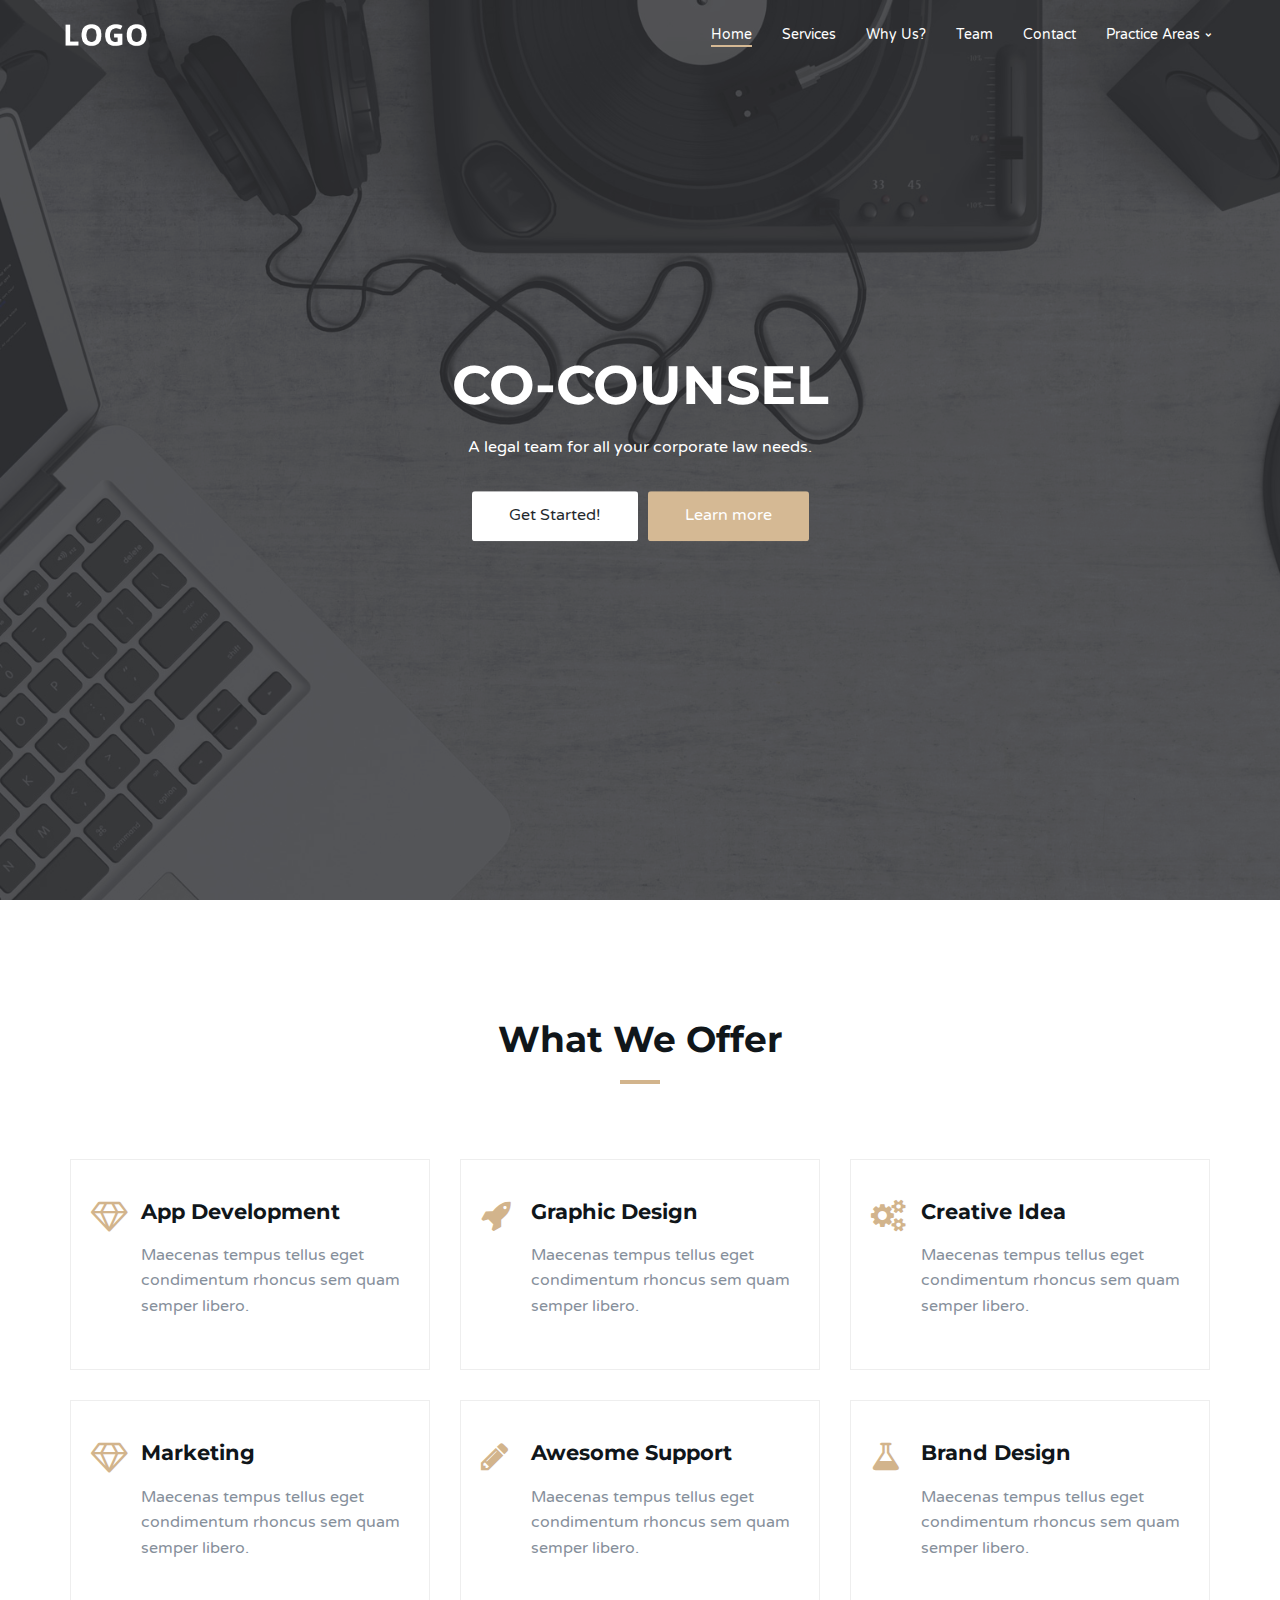
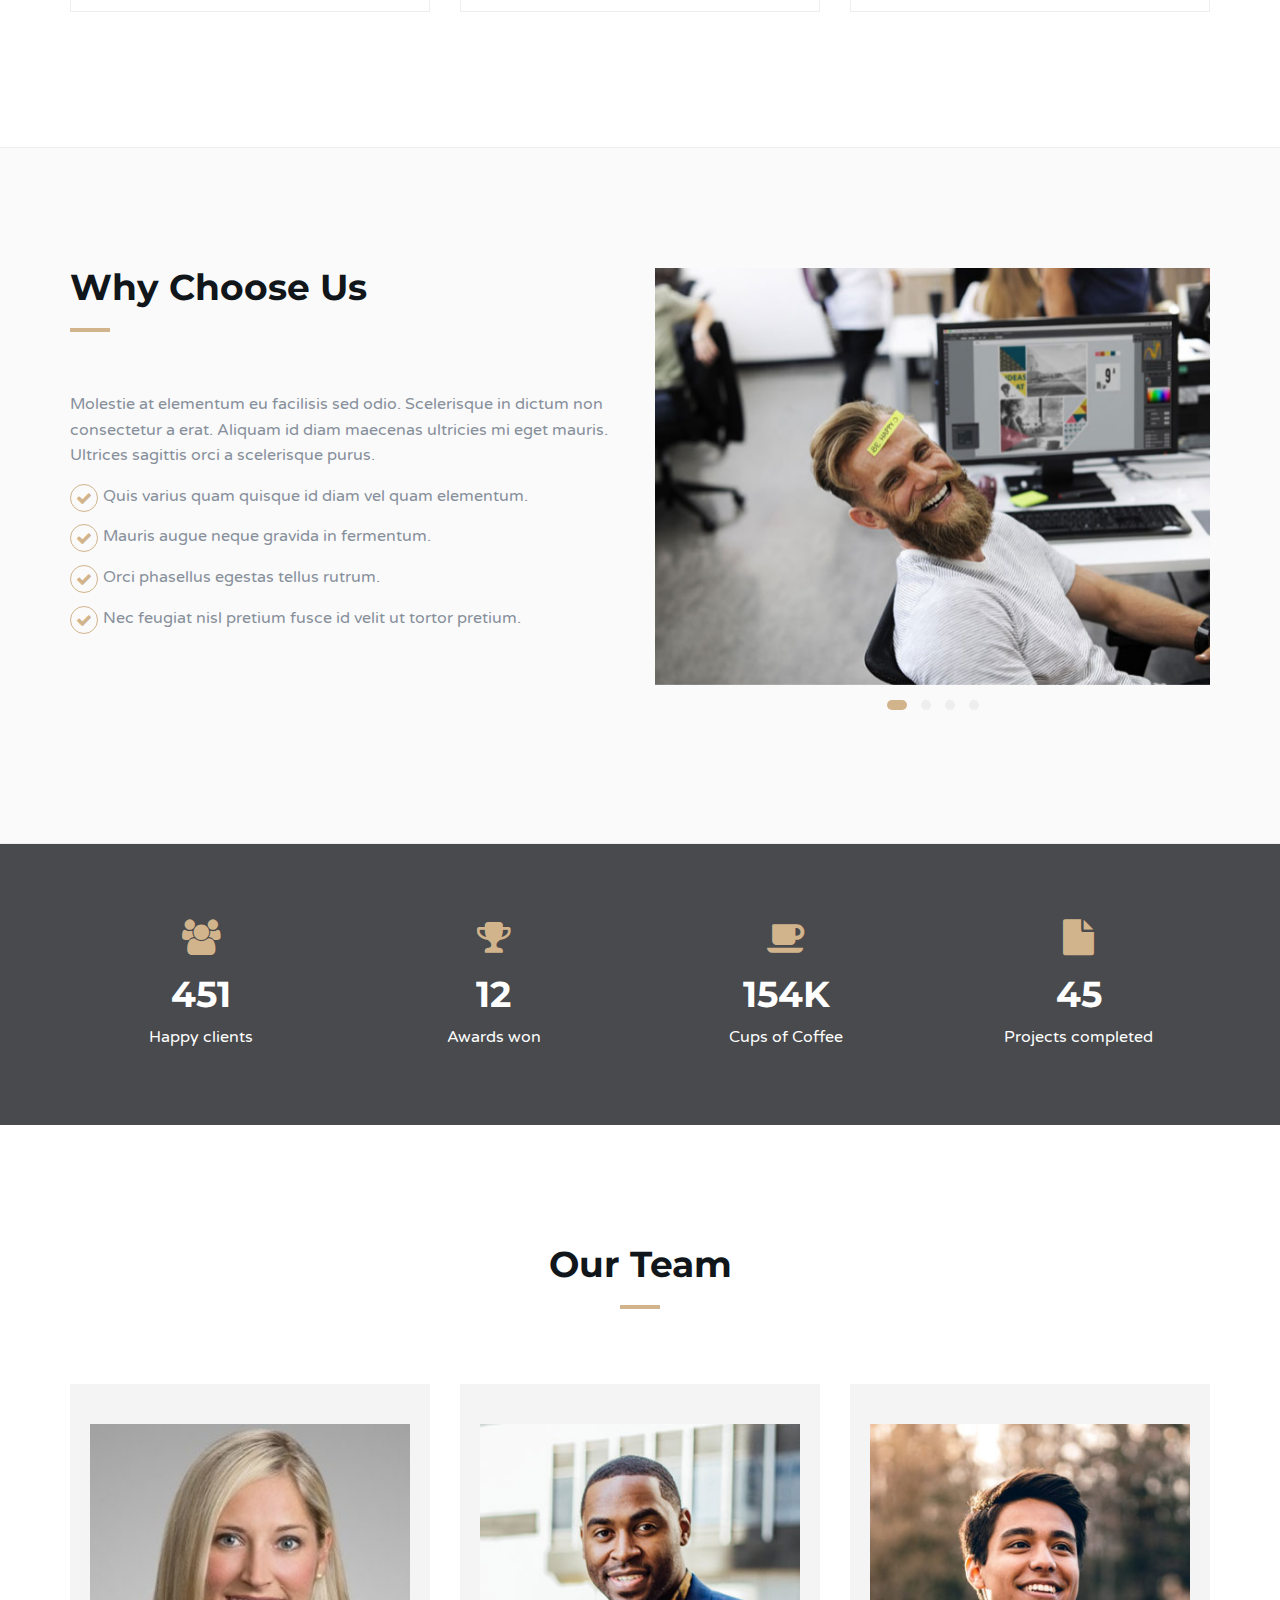
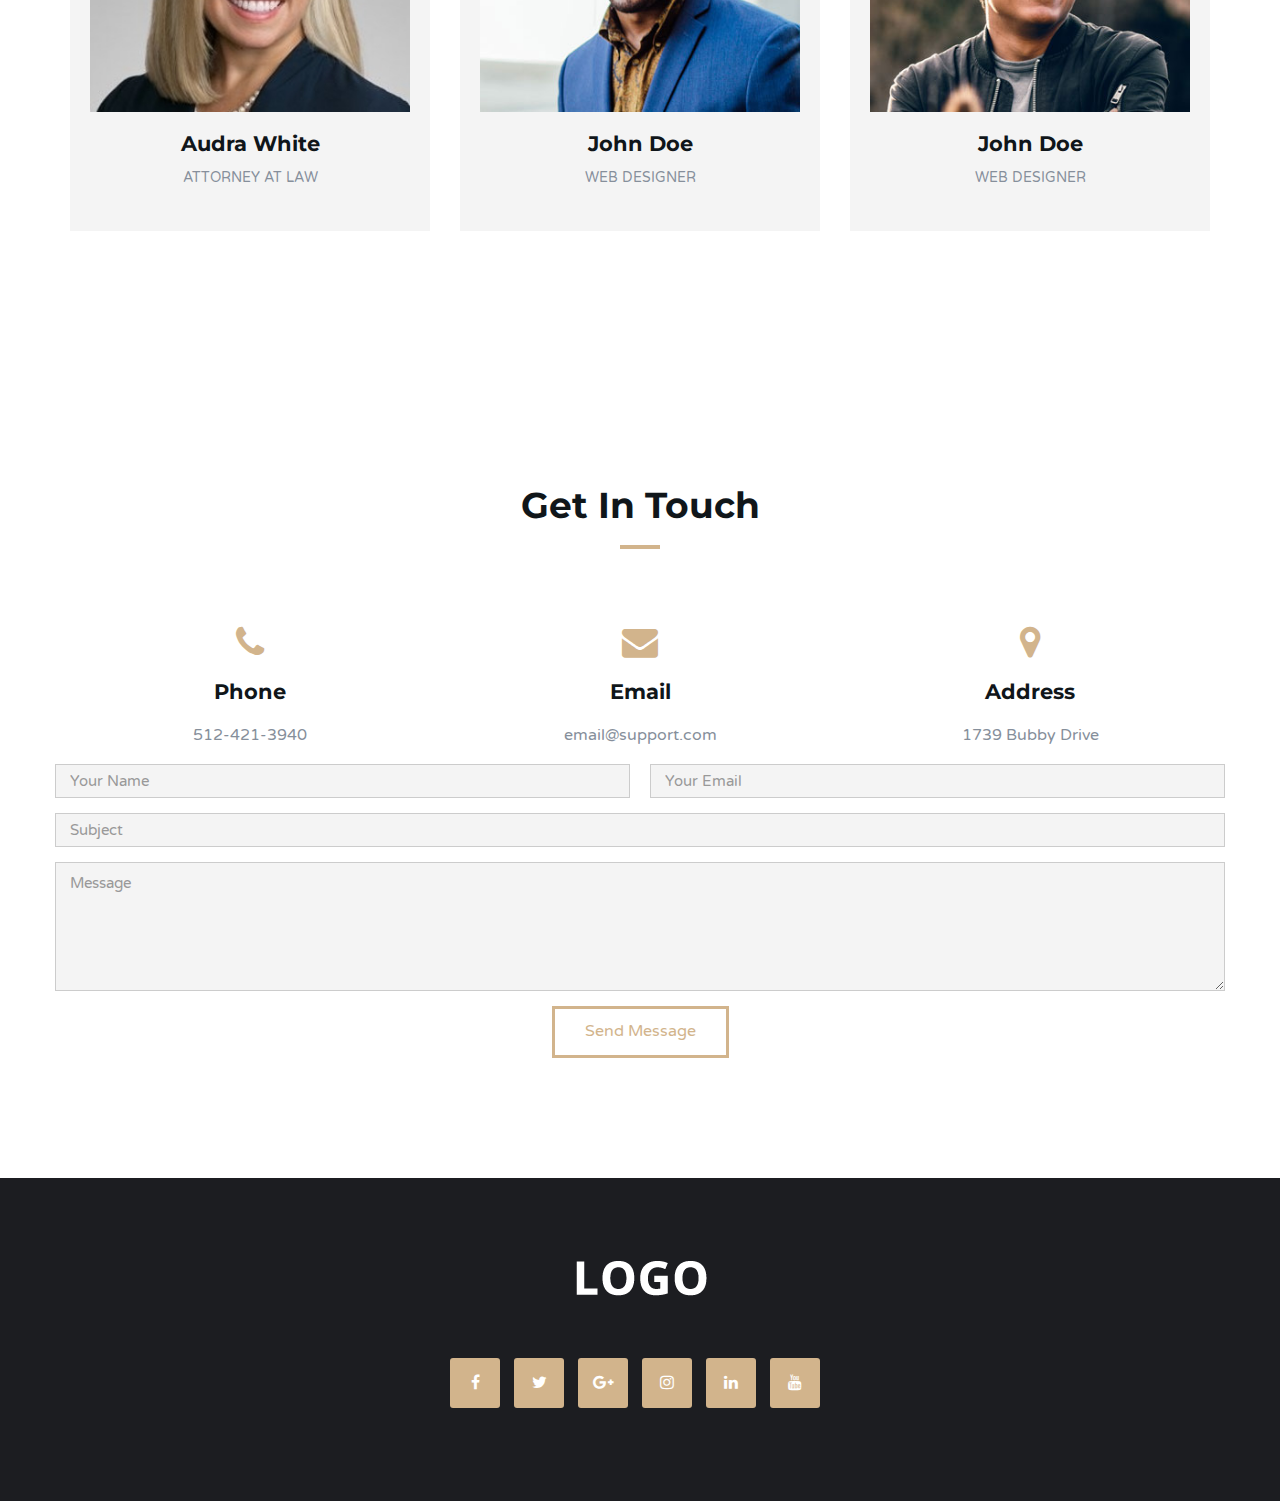
<file: index.html>
<!DOCTYPE html>
<html lang="en">

<head>
	<meta charset="utf-8">
	<meta http-equiv="X-UA-Compatible" content="IE=edge">
	<meta name="viewport" content="width=device-width, initial-scale=1">
	<!-- The above 3 meta tags *must* come first in the head; any other head content must come *after* these tags -->

	<title>co-counsel</title>

	<!-- Google font -->
	<link href="https://fonts.googleapis.com/css?family=Montserrat:400,700%7CVarela+Round" rel="stylesheet">

	<!-- Bootstrap -->
	<link type="text/css" rel="stylesheet" href="css/bootstrap.min.css" />

	<!-- Owl Carousel -->
	<link type="text/css" rel="stylesheet" href="css/owl.carousel.css" />
	<link type="text/css" rel="stylesheet" href="css/owl.theme.default.css" />

	<!-- Magnific Popup -->
	<link type="text/css" rel="stylesheet" href="css/magnific-popup.css" />

	<!-- Font Awesome Icon -->
	<link rel="stylesheet" href="css/font-awesome.min.css">

	<!-- Custom stlylesheet -->
	<link type="text/css" rel="stylesheet" href="css/style.css" />

	<!-- HTML5 shim and Respond.js for IE8 support of HTML5 elements and media queries -->
	<!-- WARNING: Respond.js doesn't work if you view the page via file:// -->
	<!--[if lt IE 9]>
		<script src="https://oss.maxcdn.com/html5shiv/3.7.3/html5shiv.min.js"></script>
		<script src="https://oss.maxcdn.com/respond/1.4.2/respond.min.js"></script>
	<![endif]-->
</head>

<body>
	<!-- Header -->
	<header id="home">
		<!-- Background Image -->
		<div class="bg-img" style="background-image: url('./img/background1.jpg');">
			<div class="overlay"></div>
		</div>
		<!-- /Background Image -->

		<!-- Nav -->
		<nav id="nav" class="navbar nav-transparent">
			<div class="container">

				<div class="navbar-header">
					<!-- Logo -->
					<div class="navbar-brand">
						<a href="index.html">
							<img class="logo" src="img/logo.png" alt="logo">
							<img class="logo-alt" src="img/logo-alt.png" alt="logo">
						</a>
					</div>
					<!-- /Logo -->

					<!-- Collapse nav button -->
					<div class="nav-collapse">
						<span></span>
					</div>
					<!-- /Collapse nav button -->
				</div>

				<!--  Main navigation  -->
				<ul class="main-nav nav navbar-nav navbar-right">
					<li><a href="#home">Home</a></li>
					<li><a href="#service">Services</a></li>
					<li><a href="#features">Why Us?</a></li>
					<li><a href="#team">Team</a></li>
					<li><a href="#contact">Contact</a></li>
					<li class="has-dropdown"><a href="legalinformation-homepage.html">Practice Areas</a>
						<ul class="dropdown">
							<li><a href="LawFiles/blogpage-corporate.html">Corporate Law</a></li>
							<li><a href="LawFiles/blogpage-criminal.html">Criminal Law</a></li>
						</ul>
					</li>
				</ul>
				<!-- /Main navigation -->

			</div>
		</nav>
		<!-- /Nav -->

		<!-- home wrapper -->
		<div class="home-wrapper">
			<div class="container">
				<div class="row">

					<!-- home content -->
					<div class="col-md-10 col-md-offset-1">
						<div class="home-content">
							<h1 class="white-text">co-counsel</h1>
							<p class="white-text">A legal team for all your corporate law needs.
							</p>							
							<button class="white-btn">Get Started!</button>
							<button class="main-btn">Learn more</button>
						</div>
					</div>
					<!-- /home content -->

				</div>
			</div>
		</div>
		<!-- /home wrapper -->

	</header>
	<!-- /Header -->

	<!-- Service -->
	<div id="service" class="section md-padding">

		<!-- Container -->
		<div class="container">

			<!-- Row -->
			<div class="row">

				<!-- Section header -->
				<div class="section-header text-center">
					<h2 class="title">What we offer</h2>
				</div>
				<!-- /Section header -->

				<!-- service -->
				<div class="col-md-4 col-sm-6">
					<div class="service">
						<i class="fa fa-diamond"></i>
						<h3>App Development</h3>
						<p>Maecenas tempus tellus eget condimentum rhoncus sem quam semper libero.</p>
					</div>
				</div>
				<!-- /service -->

				<!-- service -->
				<div class="col-md-4 col-sm-6">
					<div class="service">
						<i class="fa fa-rocket"></i>
						<h3>Graphic Design</h3>
						<p>Maecenas tempus tellus eget condimentum rhoncus sem quam semper libero.</p>
					</div>
				</div>
				<!-- /service -->

				<!-- service -->
				<div class="col-md-4 col-sm-6">
					<div class="service">
						<i class="fa fa-cogs"></i>
						<h3>Creative Idea</h3>
						<p>Maecenas tempus tellus eget condimentum rhoncus sem quam semper libero.</p>
					</div>
				</div>
				<!-- /service -->

				<!-- service -->
				<div class="col-md-4 col-sm-6">
					<div class="service">
						<i class="fa fa-diamond"></i>
						<h3>Marketing</h3>
						<p>Maecenas tempus tellus eget condimentum rhoncus sem quam semper libero.</p>
					</div>
				</div>
				<!-- /service -->

				<!-- service -->
				<div class="col-md-4 col-sm-6">
					<div class="service">
						<i class="fa fa-pencil"></i>
						<h3>Awesome Support</h3>
						<p>Maecenas tempus tellus eget condimentum rhoncus sem quam semper libero.</p>
					</div>
				</div>
				<!-- /service -->

				<!-- service -->
				<div class="col-md-4 col-sm-6">
					<div class="service">
						<i class="fa fa-flask"></i>
						<h3>Brand Design</h3>
						<p>Maecenas tempus tellus eget condimentum rhoncus sem quam semper libero.</p>
					</div>
				</div>
				<!-- /service -->

			</div>
			<!-- /Row -->

		</div>
		<!-- /Container -->

	</div>
	<!-- /Service -->


	<!-- Why Choose Us -->
	<div id="features" class="section md-padding bg-grey">

		<!-- Container -->
		<div class="container">

			<!-- Row -->
			<div class="row">

				<!-- why choose us content -->
				<div class="col-md-6">
					<div class="section-header">
						<h2 class="title">Why Choose Us</h2>
					</div>
					<p>Molestie at elementum eu facilisis sed odio. Scelerisque in dictum non consectetur a erat. Aliquam id diam maecenas ultricies mi eget mauris. Ultrices sagittis orci a scelerisque purus.</p>
					<div class="feature">
						<i class="fa fa-check"></i>
						<p>Quis varius quam quisque id diam vel quam elementum.</p>
					</div>
					<div class="feature">
						<i class="fa fa-check"></i>
						<p>Mauris augue neque gravida in fermentum.</p>
					</div>
					<div class="feature">
						<i class="fa fa-check"></i>
						<p>Orci phasellus egestas tellus rutrum.</p>
					</div>
					<div class="feature">
						<i class="fa fa-check"></i>
						<p>Nec feugiat nisl pretium fusce id velit ut tortor pretium.</p>
					</div>
				</div>
				<!-- /why choose us content -->

				<!-- About slider -->
				<div class="col-md-6">
					<div id="about-slider" class="owl-carousel owl-theme">
						<img class="img-responsive" src="./img/about1.jpg" alt="">
						<img class="img-responsive" src="./img/about2.jpg" alt="">
						<img class="img-responsive" src="./img/about1.jpg" alt="">
						<img class="img-responsive" src="./img/about2.jpg" alt="">
					</div>
				</div>
				<!-- /About slider -->

			</div>
			<!-- /Row -->

		</div>
		<!-- /Container -->

	</div>
	<!-- /Why Choose Us -->


	<!-- Numbers -->
	<div id="numbers" class="section sm-padding">

		<!-- Background Image -->
		<div class="bg-img" style="background-image: url('./img/background2.jpg');">
			<div class="overlay"></div>
		</div>
		<!-- /Background Image -->

		<!-- Container -->
		<div class="container">

			<!-- Row -->
			<div class="row">

				<!-- number -->
				<div class="col-sm-3 col-xs-6">
					<div class="number">
						<i class="fa fa-users"></i>
						<h3 class="white-text"><span class="counter">451</span></h3>
						<span class="white-text">Happy clients</span>
					</div>
				</div>
				<!-- /number -->

				<!-- number -->
				<div class="col-sm-3 col-xs-6">
					<div class="number">
						<i class="fa fa-trophy"></i>
						<h3 class="white-text"><span class="counter">12</span></h3>
						<span class="white-text">Awards won</span>
					</div>
				</div>
				<!-- /number -->

				<!-- number -->
				<div class="col-sm-3 col-xs-6">
					<div class="number">
						<i class="fa fa-coffee"></i>
						<h3 class="white-text"><span class="counter">154</span>K</h3>
						<span class="white-text">Cups of Coffee</span>
					</div>
				</div>
				<!-- /number -->

				<!-- number -->
				<div class="col-sm-3 col-xs-6">
					<div class="number">
						<i class="fa fa-file"></i>
						<h3 class="white-text"><span class="counter">45</span></h3>
						<span class="white-text">Projects completed</span>
					</div>
				</div>
				<!-- /number -->

			</div>
			<!-- /Row -->

		</div>
		<!-- /Container -->

	</div>
	<!-- /Numbers -->

	<!-- Team -->
	<div id="team" class="section md-padding">

		<!-- Container -->
		<div class="container">

			<!-- Row -->
			<div class="row">

				<!-- Section header -->
				<div class="section-header text-center">
					<h2 class="title">Our Team</h2>
				</div>
				<!-- /Section header -->

				<!-- team -->
				<div class="col-sm-4">
					<div class="team">
						<div class="team-img">
							<img class="img-responsive" src="./img/audra_white.jpg" alt="">
							<div class="overlay">
								<div class="team-social">
									<a href="#"><i class="fa fa-facebook"></i></a>
									<a href="#"><i class="fa fa-google-plus"></i></a>
									<a href="#"><i class="fa fa-twitter"></i></a>
								</div>
							</div>
						</div>
						<div class="team-content">
							<h3>Audra White</h3>
							<span>Attorney at Law</span>
						</div>
					</div>
				</div>
				<!-- /team -->

				<!-- team -->
				<div class="col-sm-4">
					<div class="team">
						<div class="team-img">
							<img class="img-responsive" src="./img/team2.jpg" alt="">
							<div class="overlay">
								<div class="team-social">
									<a href="#"><i class="fa fa-facebook"></i></a>
									<a href="#"><i class="fa fa-google-plus"></i></a>
									<a href="#"><i class="fa fa-twitter"></i></a>
								</div>
							</div>
						</div>
						<div class="team-content">
							<h3>John Doe</h3>
							<span>Web Designer</span>
						</div>
					</div>
				</div>
				<!-- /team -->

				<!-- team -->
				<div class="col-sm-4">
					<div class="team">
						<div class="team-img">
							<img class="img-responsive" src="./img/team3.jpg" alt="">
							<div class="overlay">
								<div class="team-social">
									<a href="#"><i class="fa fa-facebook"></i></a>
									<a href="#"><i class="fa fa-google-plus"></i></a>
									<a href="#"><i class="fa fa-twitter"></i></a>
								</div>
							</div>
						</div>
						<div class="team-content">
							<h3>John Doe</h3>
							<span>Web Designer</span>
						</div>
					</div>
				</div>
				<!-- /team -->

			</div>
			<!-- /Row -->

		</div>
		<!-- /Container -->

	</div>
	<!-- /Team -->

	<!-- Contact -->
	<div id="contact" class="section md-padding">

		<!-- Container -->
		<div class="container">

			<!-- Row -->
			<div class="row">

				<!-- Section-header -->
				<div class="section-header text-center">
					<h2 class="title">Get in touch</h2>
				</div>
				<!-- /Section-header -->

				<!-- contact -->
				<div class="col-sm-4">
					<div class="contact">
						<i class="fa fa-phone"></i>
						<h3>Phone</h3>
						<p>512-421-3940</p>
					</div>
				</div>
				<!-- /contact -->

				<!-- contact -->
				<div class="col-sm-4">
					<div class="contact">
						<i class="fa fa-envelope"></i>
						<h3>Email</h3>
						<p>email@support.com</p>
					</div>
				</div>
				<!-- /contact -->

				<!-- contact -->
				<div class="col-sm-4">
					<div class="contact">
						<i class="fa fa-map-marker"></i>
						<h3>Address</h3>
						<p>1739 Bubby Drive</p>
					</div>
				</div>
				<!-- /contact -->

				<!-- contact form -->
				<div class="form">
					<div id="sendmessage">Your message has been sent. Thank you!</div>
					<div id="errormessage"></div>
					<form action="https://formspree.io/lostaunaum@gmail.com" method="POST" role="form" class="contactForm">
						<div class="form-row">
							<div class="form-group col-md-6">
								<input type="text" name="name" class="form-control" id="name" placeholder="Your Name" data-rule="minlen:4" data-msg="Please enter at least 4 chars" />
								<div class="validation"></div>
							</div>
							<div class="form-group col-md-6">
								<input type="email" class="form-control" name="email" id="email" placeholder="Your Email" data-rule="email" data-msg="Please enter a valid email" />
								<div class="validation"></div>
							</div>
						</div>
						<div class="form-group">
							<input type="text" class="form-control" name="subject" id="subject" placeholder="Subject" data-rule="minlen:4" data-msg="Please enter at least 8 chars of subject" />
							<div class="validation"></div>
						</div>
						<div class="form-group">
							<textarea class="form-control" name="message" rows="5" data-rule="required" data-msg="Please write something for us" placeholder="Message"></textarea>
							<div class="validation"></div>
						</div>
						<div class="text-center"><button type="submit">Send Message</button></div>
					</form>
				</div>
				<!-- /contact form -->

			</div>
			<!-- /Row -->

		</div>
		<!-- /Container -->

	</div>
	<!-- /Contact -->


	<!-- Footer -->
	<footer id="footer" class="sm-padding bg-dark">

		<!-- Container -->
		<div class="container">

			<!-- Row -->
			<div class="row">

				<div class="col-md-12">

					<!-- footer logo -->
					<div class="footer-logo">
						<a href="index.html"><img src="img/logo-alt.png" alt="logo"></a>
					</div>
					<!-- /footer logo -->

					<!-- footer follow -->
					<ul class="footer-follow">
						<li><a href="#"><i class="fa fa-facebook"></i></a></li>
						<li><a href="#"><i class="fa fa-twitter"></i></a></li>
						<li><a href="#"><i class="fa fa-google-plus"></i></a></li>
						<li><a href="#"><i class="fa fa-instagram"></i></a></li>
						<li><a href="#"><i class="fa fa-linkedin"></i></a></li>
						<li><a href="#"><i class="fa fa-youtube"></i></a></li>
					</ul>
					<!-- /footer follow -->

				</div>

			</div>
			<!-- /Row -->

		</div>
		<!-- /Container -->

	</footer>
	<!-- /Footer -->

	<!-- Back to top -->
	<div id="back-to-top"></div>
	<!-- /Back to top -->

	<!-- Preloader -->
	<div id="preloader">
		<div class="preloader">
			<span></span>
			<span></span>
			<span></span>
			<span></span>
		</div>
	</div>
	<!-- /Preloader -->

	<!-- jQuery Plugins -->
	<script type="text/javascript" src="js/jquery.min.js"></script>
	<script type="text/javascript" src="js/bootstrap.min.js"></script>
	<script type="text/javascript" src="js/owl.carousel.min.js"></script>
	<script type="text/javascript" src="js/jquery.magnific-popup.js"></script>
	<script type="text/javascript" src="js/main.js"></script>

	<!-- Contact Form JavaScript File -->
	<script src="contactform/contactform.js"></script>
</body>

</html>
</file>
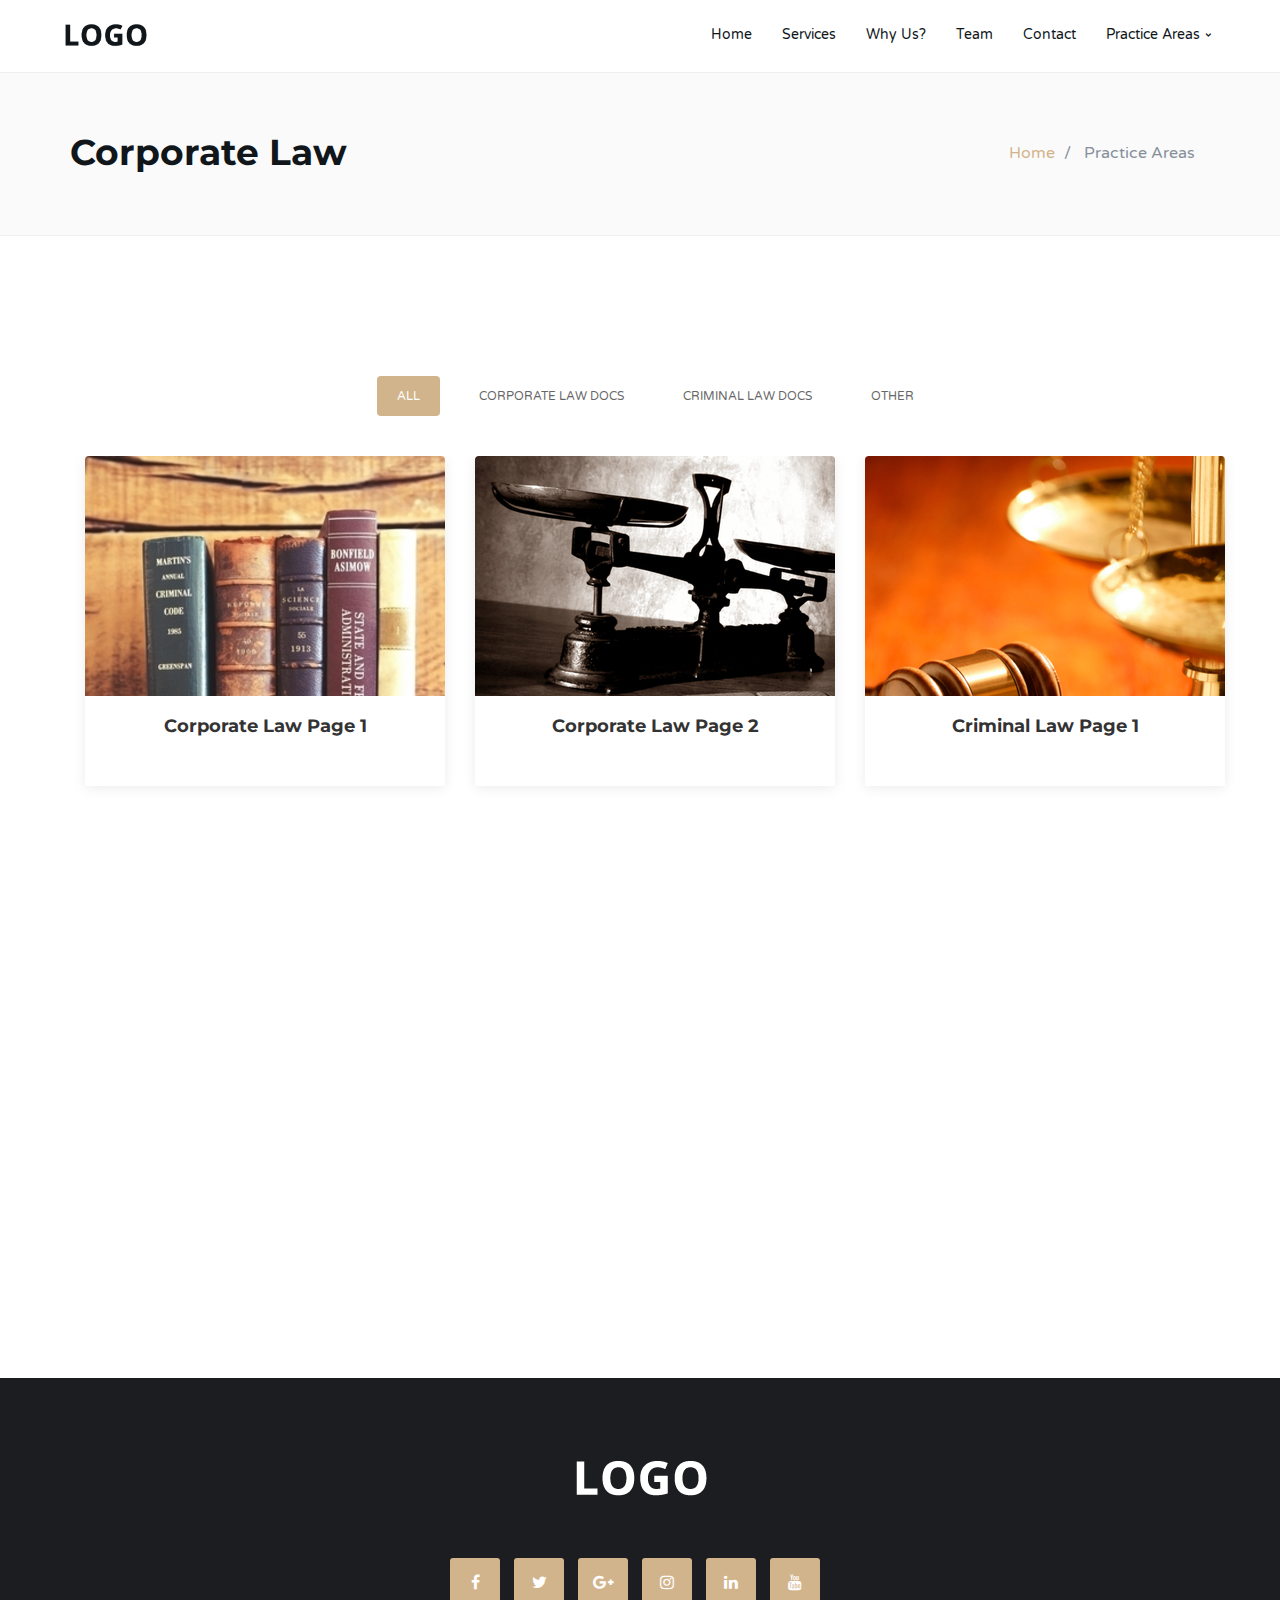
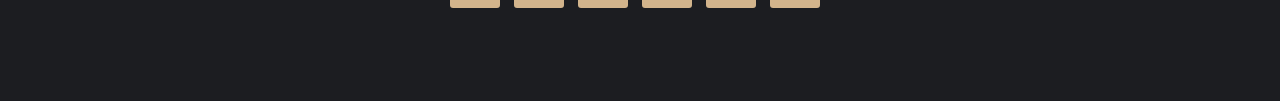
<file: legalinformation-homepage.html>
<!DOCTYPE html>
<html lang="en">

<head>
    <meta charset="utf-8">
    <meta http-equiv="X-UA-Compatible" content="IE=edge">
    <meta name="viewport" content="width=device-width, initial-scale=1">
    <!-- The above 3 meta tags *must* come first in the head; any other head content must come *after* these tags -->

    <title>HTML Template</title>

    <!-- Google font -->
    <link href="https://fonts.googleapis.com/css?family=Montserrat:400,700%7CVarela+Round" rel="stylesheet">

    <!-- Bootstrap -->
    <link type="text/css" rel="stylesheet" href="css/bootstrap.min.css" />

    <!-- Owl Carousel -->
    <link type="text/css" rel="stylesheet" href="css/owl.carousel.css" />
    <link type="text/css" rel="stylesheet" href="css/owl.theme.default.css" />

    <!-- Magnific Popup -->
    <link type="text/css" rel="stylesheet" href="css/magnific-popup.css" />

    <!-- Font Awesome Icon -->
    <link rel="stylesheet" href="css/font-awesome.min.css">

    <!-- Custom stlylesheet -->
    <link type="text/css" rel="stylesheet" href="css/style.css" />

    <!-- HTML5 shim and Respond.js for IE8 support of HTML5 elements and media queries -->
    <!-- WARNING: Respond.js doesn't work if you view the page via file:// -->
    <!--[if lt IE 9]>
		<script src="https://oss.maxcdn.com/html5shiv/3.7.3/html5shiv.min.js"></script>
		<script src="https://oss.maxcdn.com/respond/1.4.2/respond.min.js"></script>
	<![endif]-->
</head>

<body>

    <!-- Header -->
    <header>

        <!-- Nav -->
        <nav id="nav" class="navbar">
            <div class="container">

                <div class="navbar-header">
                    <!-- Logo -->
                    <div class="navbar-brand">
                        <a href="index.html">
                            <img class="logo" src="img/logo.png" alt="logo">
                        </a>
                    </div>
                    <!-- /Logo -->

                    <!-- Collapse nav button -->
                    <div class="nav-collapse">
                        <span></span>
                    </div>
                    <!-- /Collapse nav button -->
                </div>

                <!--  Main navigation  -->
                <ul class="main-nav nav navbar-nav navbar-right">
                    <li>
                        <a href="index.html#home">Home</a>
                    </li>
                    <li>
                        <a href="index.html#service">Services</a>
                    </li>
                    <li>
                        <a href="index.html#features">Why Us?</a>
                    </li>
                    <li>
                        <a href="index.html#team">Team</a>
                    </li>
                    <li>
                        <a href="index.html#contact">Contact</a>
                    </li>
                    <li class="has-dropdown">
                        <a href="legalinformation-homepage.html">Practice Areas</a>
                        <ul class="dropdown">
                            <li>
                                <a href="blogpage-corporate.html">Corporate Law</a>
                            </li>
                            <li>
                                <a href="blogpage-criminal.html">Criminal Law</a>
                            </li>
                        </ul>
                    </li>
                </ul>
                <!-- /Main navigation -->

            </div>
        </nav>
        <!-- /Nav -->

		<!-- header wrapper -->
		<div class="header-wrapper sm-padding bg-grey">
            <div class="container">
                <h2>Corporate Law</h2>
                <ul class="breadcrumb">
                    <li class="breadcrumb-item">
                        <a href="index.html">Home</a>
                    </li>
                    <li class="breadcrumb-item active">
                        Practice Areas
                    </li>
                </ul>
            </div>
        </div>
        <!-- /header wrapper -->

    </header>
    <!-- /Header -->

    <!-- Blog -->
    <div id="blog" class="section md-padding">

        <!-- Container -->
        <div class="container">

            <!-- Row -->
            <div class="row">

                <!-- Main -->
                <main id="main" class="col-md-9">
                    <!--==========================
                    Portfolio Section
                    ============================-->
                    <section id="portfolio" class="section-bg">
                        <div class="container">
                            <div class="row">
                                <div class="col-lg-12">
                                    <ul id="portfolio-flters">
                                        <li data-filter="*" class="filter-active">All</li>
                                        <li data-filter=".corporate">Corporate Law Docs</li>
                                        <li data-filter=".criminal">Criminal Law Docs</li>
                                        <li data-filter=".other">Other</li>
                                    </ul>
                                </div>
                            </div>

                            <div class="row portfolio-container">

                                <div class="col-lg-4 col-md-6 portfolio-item corporate wow fadeInUp">
                                    <div class="portfolio-wrap">
                                        <figure>
                                            <img src="img/stock-law1.jpg" class="img-fluid" alt="">
                                        </figure>
                                        <div class="portfolio-info">
                                            <h4>
                                                <a href="LawFiles/blogpage-corporate.html">Corporate Law Page 1</a>
                                            </h4>
                                        </div>
                                    </div>
                                </div>

                                <div class="col-lg-4 col-md-6 portfolio-item corporate wow fadeInUp">
                                    <div class="portfolio-wrap">
                                        <figure>
                                            <img src="img/stock-law2.jpg" class="img-fluid" alt="">
                                        </figure>
                                        <div class="portfolio-info">
                                            <h4>
                                                <a href="LawFiles/blogpage-corporate.html">Corporate Law Page 2</a>
                                            </h4>
                                        </div>
                                    </div>
                                </div>
                                <div class="col-lg-4 col-md-6 portfolio-item criminal wow fadeInUp">
                                    <div class="portfolio-wrap">
                                        <figure>
                                            <img src="img/stock-law3.jpg" class="img-fluid" alt="">
                                        </figure>
                                        <div class="portfolio-info">
                                            <h4>
                                                <a href="LawFiles/blogpage-criminal.html">Criminal Law Page 1</a>
                                            </h4>
                                        </div>
                                    </div>
                                </div>
                            </div>
                        </div>
                    </section>
                    <!-- #portfolio -->
                </main>
                <!-- /Main -->

            </div>
            <!-- /Row -->

        </div>
        <!-- /Container -->

    </div>
    <!-- /Blog -->

    <!-- Footer -->
    <footer id="footer" class="sm-padding bg-dark">

        <!-- Container -->
        <div class="container">

            <!-- Row -->
            <div class="row">

                <div class="col-md-12">

                    <!-- footer logo -->
                    <div class="footer-logo">
                        <a href="index.html">
                            <img src="img/logo-alt.png" alt="logo">
                        </a>
                    </div>
                    <!-- /footer logo -->

                    <!-- footer follow -->
                    <ul class="footer-follow">
                        <li>
                            <a href="#">
                                <i class="fa fa-facebook"></i>
                            </a>
                        </li>
                        <li>
                            <a href="#">
                                <i class="fa fa-twitter"></i>
                            </a>
                        </li>
                        <li>
                            <a href="#">
                                <i class="fa fa-google-plus"></i>
                            </a>
                        </li>
                        <li>
                            <a href="#">
                                <i class="fa fa-instagram"></i>
                            </a>
                        </li>
                        <li>
                            <a href="#">
                                <i class="fa fa-linkedin"></i>
                            </a>
                        </li>
                        <li>
                            <a href="#">
                                <i class="fa fa-youtube"></i>
                            </a>
                        </li>
                    </ul>
                    <!-- /footer follow -->

                </div>

            </div>
            <!-- /Row -->

        </div>
        <!-- /Container -->

    </footer>
    <!-- /Footer -->

    <!-- Back to top -->
    <div id="back-to-top"></div>
    <!-- /Back to top -->

    <!-- Preloader -->
    <div id="preloader">
        <div class="preloader">
            <span></span>
            <span></span>
            <span></span>
            <span></span>
        </div>
    </div>
    <!-- /Preloader -->

    <!-- JavaScript Libraries -->
    <script src="js/jquery/jquery.min.js"></script>
    <script src="js/jquery/jquery-migrate.min.js"></script>
    <script src="js/bootstrap/js/bootstrap.bundle.min.js"></script>
    <script src="js/easing/easing.min.js"></script>
    <script src="js/superfish/hoverIntent.js"></script>
    <script src="js/superfish/superfish.min.js"></script>
    <script src="js/wow/wow.min.js"></script>
    <script src="js/waypoints/waypoints.min.js"></script>
    <script src="js/counterup/counterup.min.js"></script>
    <script src="js/owlcarousel/owl.carousel.min.js"></script>
    <script src="js/isotope/isotope.pkgd.min.js"></script>
    <script src="js/lightbox/js/lightbox.min.js"></script>
    <script src="js/touchSwipe/jquery.touchSwipe.min.js"></script>


    <!-- Template Main Javascript File -->
    <script src="js/FilterJavascript/main.js"></script>

</body>

</html>
</file>
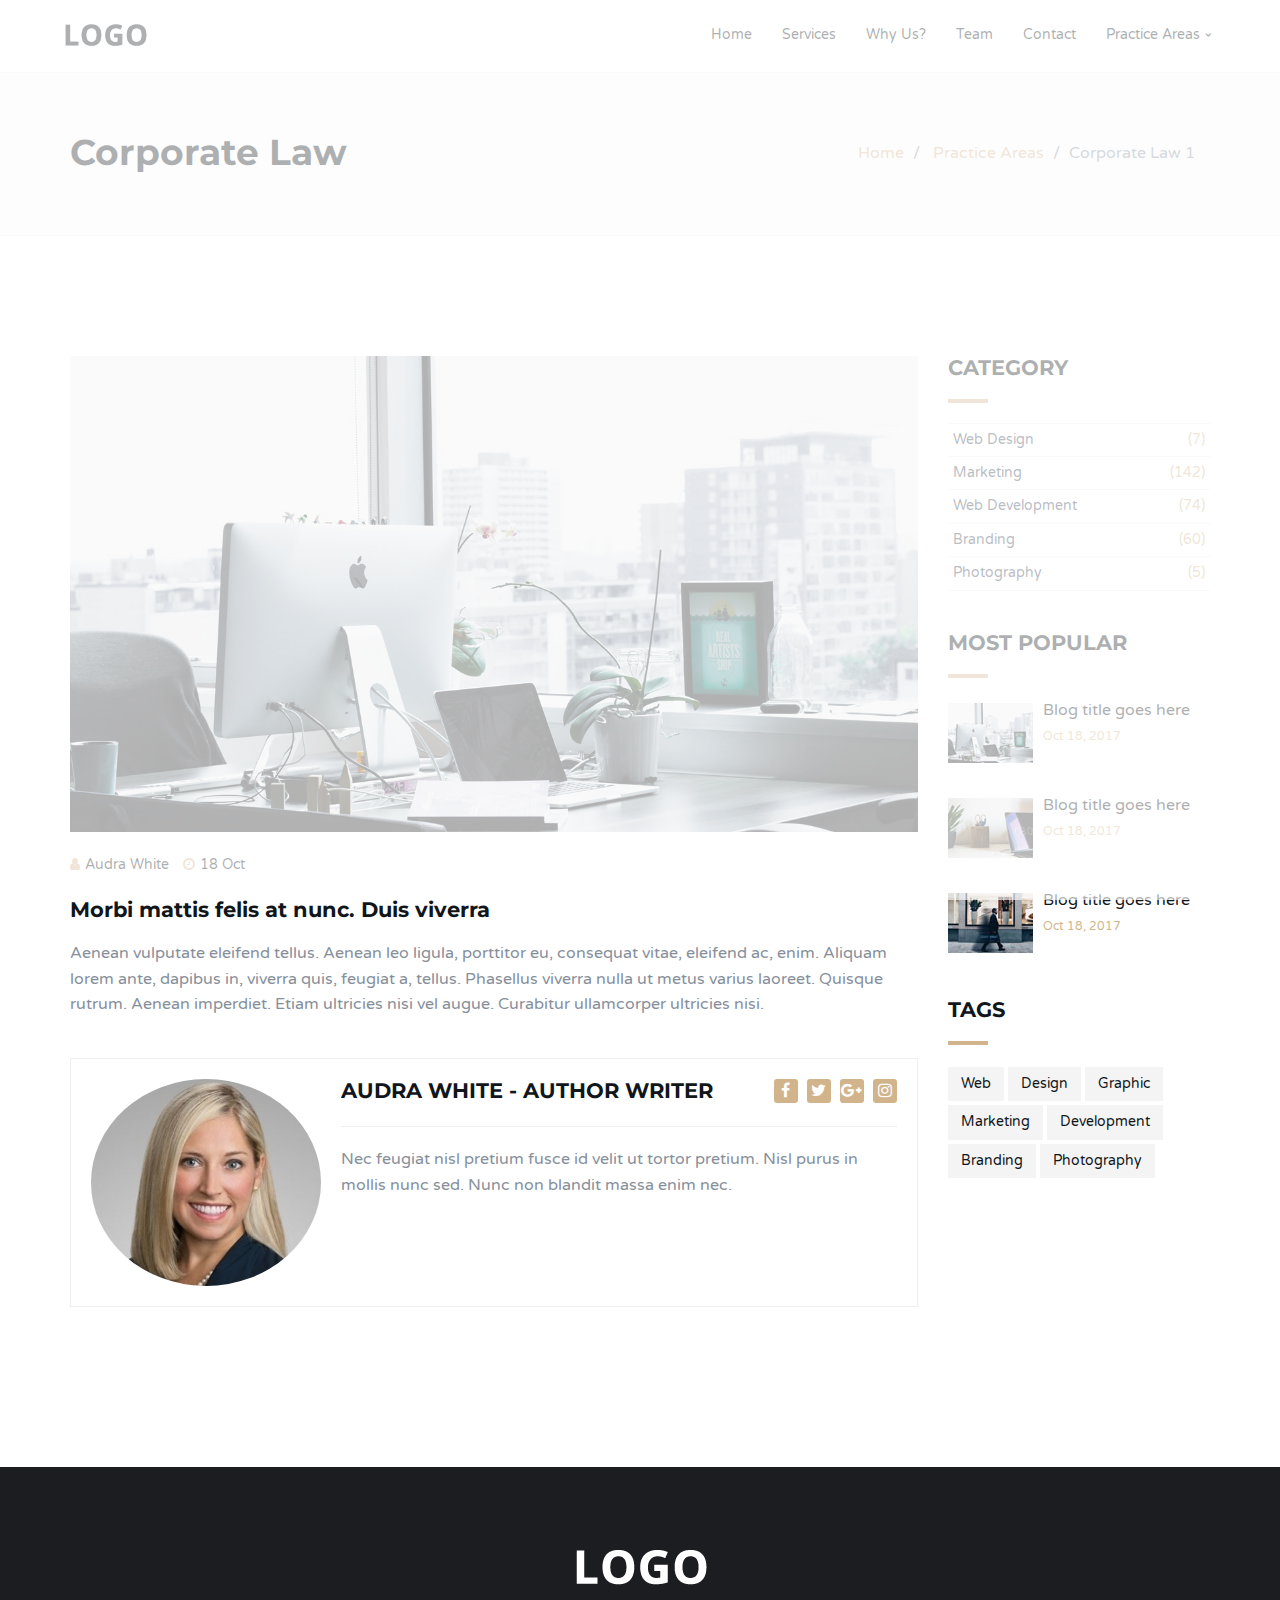
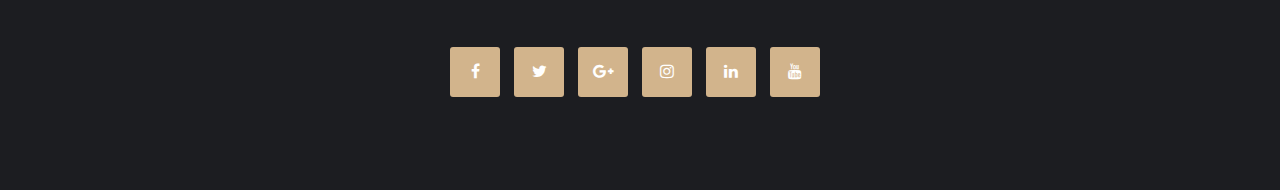
<file: LawFiles/blogpage-corporate.html>
<!DOCTYPE html>
<html lang="en">

<head>
	<meta charset="utf-8">
	<meta http-equiv="X-UA-Compatible" content="IE=edge">
	<meta name="viewport" content="width=device-width, initial-scale=1">
	<!-- The above 3 meta tags *must* come first in the head; any other head content must come *after* these tags -->

	<title>HTML Template</title>

	<!-- Google font -->
	<link href="https://fonts.googleapis.com/css?family=Montserrat:400,700%7CVarela+Round" rel="stylesheet">

	<!-- Bootstrap -->
	<link type="text/css" rel="stylesheet" href="../css/bootstrap.min.css" />

	<!-- Owl Carousel -->
	<link type="text/css" rel="stylesheet" href="../css/owl.carousel.css" />
	<link type="text/css" rel="stylesheet" href="../css/owl.theme.default.css" />

	<!-- Magnific Popup -->
	<link type="text/css" rel="stylesheet" href="../css/magnific-popup.css" />

	<!-- Font Awesome Icon -->
	<link rel="stylesheet" href="../css/font-awesome.min.css">

	<!-- Custom stlylesheet -->
	<link type="text/css" rel="stylesheet" href="../css/style.css" />

	<!-- HTML5 shim and Respond.js for IE8 support of HTML5 elements and media queries -->
	<!-- WARNING: Respond.js doesn't work if you view the page via file:// -->
	<!--[if lt IE 9]>
		<script src="https://oss.maxcdn.com/html5shiv/3.7.3/html5shiv.min.js"></script>
		<script src="https://oss.maxcdn.com/respond/1.4.2/respond.min.js"></script>
	<![endif]-->
</head>

<body>

	<!-- Header -->
	<header>

		<!-- Nav -->
		<nav id="nav" class="navbar">
			<div class="container">

				<div class="navbar-header">
					<!-- Logo -->
					<div class="navbar-brand">
						<a href="index.html">
							<img class="logo" src="../img/logo.png" alt="logo">
						</a>
					</div>
					<!-- /Logo -->

					<!-- Collapse nav button -->
					<div class="nav-collapse">
						<span></span>
					</div>
					<!-- /Collapse nav button -->
				</div>

				<!--  Main navigation  -->
				<ul class="main-nav nav navbar-nav navbar-right">
					<li>
						<a href="../index.html#home">Home</a>
					</li>
					<li>
						<a href="../index.html#service">Services</a>
					</li>
					<li>
						<a href="../index.html#features">Why Us?</a>
					</li>
					<li>
						<a href="../index.html#team">Team</a>
					</li>
					<li>
						<a href="../index.html#contact">Contact</a>
					</li>
					<li class="has-dropdown">
						<a href="../legalinformation-homepage.html">Practice Areas</a>
						<ul class="dropdown">
							<li>
								<a href="blogpage-corporate.html">Corporate Law</a>
							</li>
							<li>
								<a href="blogpage-criminal.html">Criminal Law</a>
							</li>
						</ul>
					</li>
				</ul>
				<!-- /Main navigation -->

			</div>
		</nav>
		<!-- /Nav -->

		<!-- header wrapper -->
		<div class="header-wrapper sm-padding bg-grey">
			<div class="container">
				<h2>Corporate Law</h2>
				<ul class="breadcrumb">
					<li class="breadcrumb-item">
						<a href="../index.html">Home</a>
					</li>
					<li class="breadcrumb-item">
						<a href="../legalinformation-homepage.html">Practice Areas</a>
					</li>
					<li class="breadcrumb-item active">Corporate Law 1</li>
				</ul>
			</div>
		</div>
		<!-- /header wrapper -->

	</header>
	<!-- /Header -->

	<!-- Blog -->
	<div id="blog" class="section md-padding">

		<!-- Container -->
		<div class="container">

			<!-- Row -->
			<div class="row">

				<!-- Main -->
				<main id="main" class="col-md-9">
					<div class="blog">
						<div class="blog-img">
							<img class="img-responsive" src="../img/blog-post.jpg" alt="">
						</div>
						<div class="blog-content">
							<ul class="blog-meta">
								<li>
									<i class="fa fa-user"></i>Audra White</li>
								<li>
									<i class="fa fa-clock-o"></i>18 Oct</li>
							</ul>
							<h3>Morbi mattis felis at nunc. Duis viverra</h3>
							<p>Aenean vulputate eleifend tellus. Aenean leo ligula, porttitor eu, consequat vitae, eleifend ac, enim. Aliquam lorem
								ante, dapibus in, viverra quis, feugiat a, tellus. Phasellus viverra nulla ut metus varius laoreet. Quisque rutrum.
								Aenean imperdiet. Etiam ultricies nisi vel augue. Curabitur ullamcorper ultricies nisi.</p>
						</div>



						<!-- blog author -->
						<div class="blog-author">
							<div class="media">
								<div class="media-left">
									<img class="media-object" src="../img/audra_white.jpg" alt="">
								</div>
								<div class="media-body">
									<div class="media-heading">
										<h3>Audra White - Author writer</h3>
										<div class="author-social">
											<a href="#">
												<i class="fa fa-facebook"></i>
											</a>
											<a href="#">
												<i class="fa fa-twitter"></i>
											</a>
											<a href="#">
												<i class="fa fa-google-plus"></i>
											</a>
											<a href="#">
												<i class="fa fa-instagram"></i>
											</a>
										</div>
									</div>
									<p>Nec feugiat nisl pretium fusce id velit ut tortor pretium. Nisl purus in mollis nunc sed. Nunc non blandit massa
										enim nec.</p>
								</div>
							</div>
						</div>
						<!-- /blog author -->
					</div>
				</main>
				<!-- /Main -->


				<!-- Aside -->
				<aside id="aside" class="col-md-3">

					<!-- Category -->
					<div class="widget">
						<h3 class="title">Category</h3>
						<div class="widget-category">
							<a href="#">Web Design
								<span>(7)</span>
							</a>
							<a href="#">Marketing
								<span>(142)</span>
							</a>
							<a href="#">Web Development
								<span>(74)</span>
							</a>
							<a href="#">Branding
								<span>(60)</span>
							</a>
							<a href="#">Photography
								<span>(5)</span>
							</a>
						</div>
					</div>
					<!-- /Category -->

					<!-- Posts sidebar -->
					<div class="widget">
						<h3 class="title">Most Popular</h3>

						<!-- single post -->
						<div class="widget-post">
							<a href="#">
								<img src="../img/post1.jpg" alt=""> Blog title goes here
							</a>
							<ul class="blog-meta">
								<li>Oct 18, 2017</li>
							</ul>
						</div>
						<!-- /single post -->

						<!-- single post -->
						<div class="widget-post">
							<a href="#">
								<img src="../img/post2.jpg" alt=""> Blog title goes here
							</a>
							<ul class="blog-meta">
								<li>Oct 18, 2017</li>
							</ul>
						</div>
						<!-- /single post -->


						<!-- single post -->
						<div class="widget-post">
							<a href="#">
								<img src="../img/post3.jpg" alt=""> Blog title goes here
							</a>
							<ul class="blog-meta">
								<li>Oct 18, 2017</li>
							</ul>
						</div>
						<!-- /single post -->

					</div>
					<!-- /Posts sidebar -->

					<!-- Tags -->
					<div class="widget">
						<h3 class="title">Tags</h3>
						<div class="widget-tags">
							<a href="#">Web</a>
							<a href="#">Design</a>
							<a href="#">Graphic</a>
							<a href="#">Marketing</a>
							<a href="#">Development</a>
							<a href="#">Branding</a>
							<a href="#">Photography</a>
						</div>
					</div>
					<!-- /Tags -->

				</aside>
				<!-- /Aside -->

			</div>
			<!-- /Row -->

		</div>
		<!-- /Container -->

	</div>
	<!-- /Blog -->

	<!-- Footer -->
	<footer id="footer" class="sm-padding bg-dark">

		<!-- Container -->
		<div class="container">

			<!-- Row -->
			<div class="row">

				<div class="col-md-12">

					<!-- footer logo -->
					<div class="footer-logo">
						<a href="index.html">
							<img src="../img/logo-alt.png" alt="logo">
						</a>
					</div>
					<!-- /footer logo -->

					<!-- footer follow -->
					<ul class="footer-follow">
						<li>
							<a href="#">
								<i class="fa fa-facebook"></i>
							</a>
						</li>
						<li>
							<a href="#">
								<i class="fa fa-twitter"></i>
							</a>
						</li>
						<li>
							<a href="#">
								<i class="fa fa-google-plus"></i>
							</a>
						</li>
						<li>
							<a href="#">
								<i class="fa fa-instagram"></i>
							</a>
						</li>
						<li>
							<a href="#">
								<i class="fa fa-linkedin"></i>
							</a>
						</li>
						<li>
							<a href="#">
								<i class="fa fa-youtube"></i>
							</a>
						</li>
					</ul>
					<!-- /footer follow -->

				</div>

			</div>
			<!-- /Row -->

		</div>
		<!-- /Container -->

	</footer>
	<!-- /Footer -->

	<!-- Back to top -->
	<div id="back-to-top"></div>
	<!-- /Back to top -->

	<!-- Preloader -->
	<div id="preloader">
		<div class="preloader">
			<span></span>
			<span></span>
			<span></span>
			<span></span>
		</div>
	</div>
	<!-- /Preloader -->

	<!-- jQuery Plugins -->
	<script type="text/javascript" src="../js/jquery.min.js"></script>
	<script type="text/javascript" src="../js/bootstrap.min.js"></script>
	<script type="text/javascript" src="../js/owl.carousel.min.js"></script>
	<script type="text/javascript" src="../js/jquery.magnific-popup.js"></script>
	<script type="text/javascript" src="../js/main.js"></script>

</body>

</html>
</file>
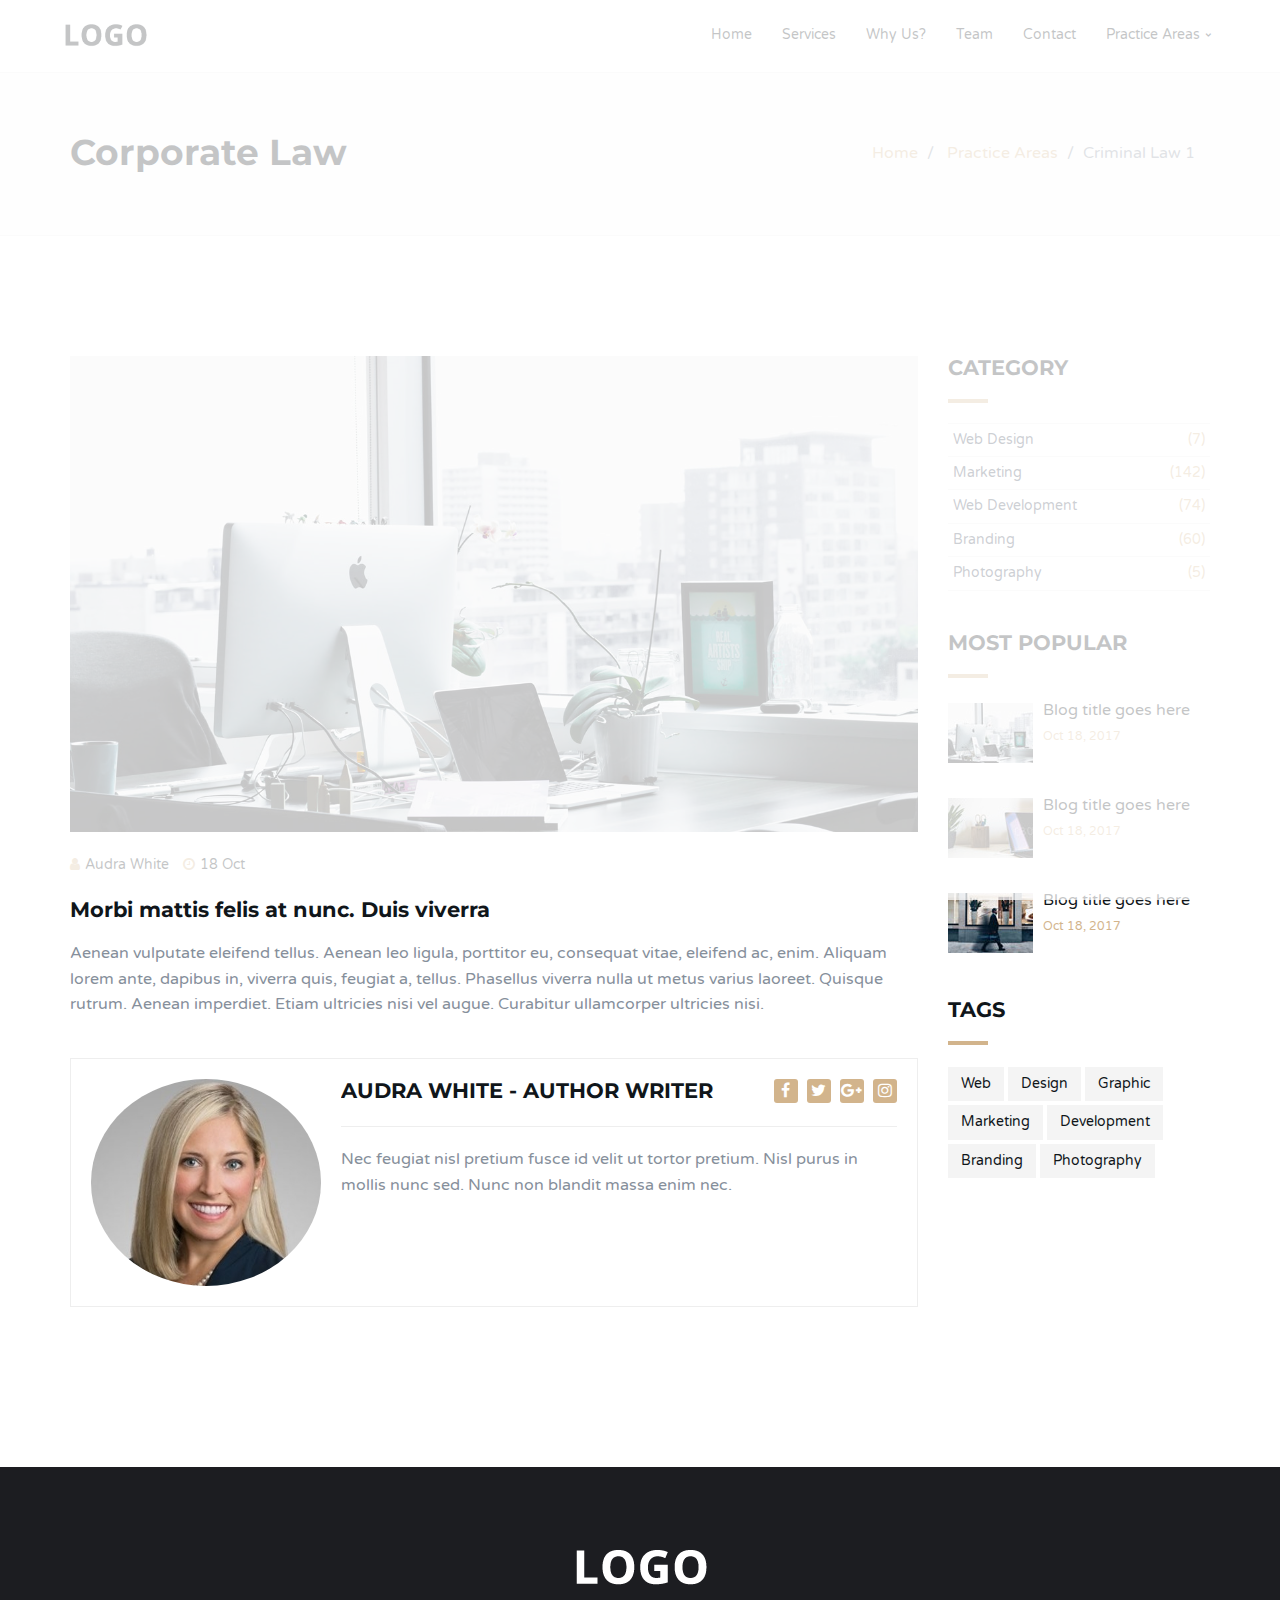
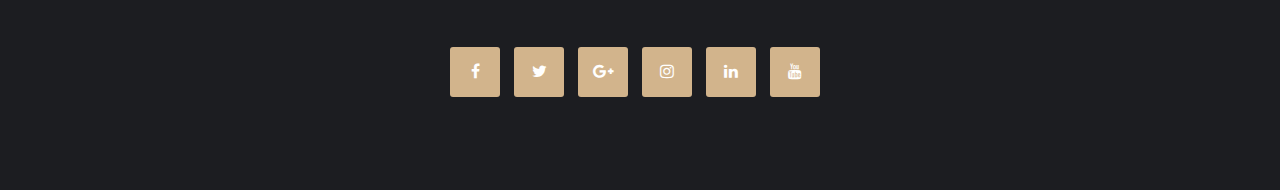
<file: LawFiles/blogpage-criminal.html>
<!DOCTYPE html>
<html lang="en">

<head>
	<meta charset="utf-8">
	<meta http-equiv="X-UA-Compatible" content="IE=edge">
	<meta name="viewport" content="width=device-width, initial-scale=1">
	<!-- The above 3 meta tags *must* come first in the head; any other head content must come *after* these tags -->

	<title>HTML Template</title>

	<!-- Google font -->
	<link href="https://fonts.googleapis.com/css?family=Montserrat:400,700%7CVarela+Round" rel="stylesheet">

	<!-- Bootstrap -->
	<link type="text/css" rel="stylesheet" href="../css/bootstrap.min.css" />

	<!-- Owl Carousel -->
	<link type="text/css" rel="stylesheet" href="../css/owl.carousel.css" />
	<link type="text/css" rel="stylesheet" href="../css/owl.theme.default.css" />

	<!-- Magnific Popup -->
	<link type="text/css" rel="stylesheet" href="../css/magnific-popup.css" />

	<!-- Font Awesome Icon -->
	<link rel="stylesheet" href="../css/font-awesome.min.css">

	<!-- Custom stlylesheet -->
	<link type="text/css" rel="stylesheet" href="../css/style.css" />

	<!-- HTML5 shim and Respond.js for IE8 support of HTML5 elements and media queries -->
	<!-- WARNING: Respond.js doesn't work if you view the page via file:// -->
	<!--[if lt IE 9]>
		<script src="https://oss.maxcdn.com/html5shiv/3.7.3/html5shiv.min.js"></script>
		<script src="https://oss.maxcdn.com/respond/1.4.2/respond.min.js"></script>
	<![endif]-->
</head>

<body>

	<!-- Header -->
	<header>

		<!-- Nav -->
		<nav id="nav" class="navbar">
			<div class="container">

				<div class="navbar-header">
					<!-- Logo -->
					<div class="navbar-brand">
						<a href="index.html">
							<img class="logo" src="../img/logo.png" alt="logo">
						</a>
					</div>
					<!-- /Logo -->

					<!-- Collapse nav button -->
					<div class="nav-collapse">
						<span></span>
					</div>
					<!-- /Collapse nav button -->
				</div>

				<!--  Main navigation  -->
				<ul class="main-nav nav navbar-nav navbar-right">
					<li>
						<a href="index.html#home">Home</a>
					</li>
					<li>
						<a href="index.html#service">Services</a>
					</li>
					<li>
						<a href="index.html#features">Why Us?</a>
					</li>
					<li>
						<a href="index.html#team">Team</a>
					</li>
					<li>
						<a href="index.html#contact">Contact</a>
					</li>
					<li class="has-dropdown">
						<a href="../legalinformation-homepage.html">Practice Areas</a>
						<ul class="dropdown">
							<li>
								<a href="blogpage-corporate.html">Corporate Law</a>
							</li>
							<li>
								<a href="blogpage-criminal.html">Criminal Law</a>
							</li>
						</ul>
					</li>
				</ul>
				<!-- /Main navigation -->

			</div>
		</nav>
		<!-- /Nav -->

		<!-- header wrapper -->
		<div class="header-wrapper sm-padding bg-grey">
				<div class="container">
					<h2>Corporate Law</h2>
					<ul class="breadcrumb">
						<li class="breadcrumb-item">
							<a href="../index.html">Home</a>
						</li>
						<li class="breadcrumb-item">
							<a href="../legalinformation-homepage.html">Practice Areas</a>
						</li>
						<li class="breadcrumb-item active">Criminal Law 1</li>
					</ul>
				</div>
			</div>
			<!-- /header wrapper -->

	</header>
	<!-- /Header -->

	<!-- Blog -->
	<div id="blog" class="section md-padding">

		<!-- Container -->
		<div class="container">

			<!-- Row -->
			<div class="row">

				<!-- Main -->
				<main id="main" class="col-md-9">
					<div class="blog">
						<div class="blog-img">
							<img class="img-responsive" src="../img/blog-post.jpg" alt="">
						</div>
						<div class="blog-content">
							<ul class="blog-meta">
								<li>
									<i class="fa fa-user"></i>Audra White</li>
								<li>
									<i class="fa fa-clock-o"></i>18 Oct</li>
							</ul>
							<h3>Morbi mattis felis at nunc. Duis viverra</h3>
							<p>Aenean vulputate eleifend tellus. Aenean leo ligula, porttitor eu, consequat vitae, eleifend ac, enim. Aliquam lorem
								ante, dapibus in, viverra quis, feugiat a, tellus. Phasellus viverra nulla ut metus varius laoreet. Quisque rutrum.
								Aenean imperdiet. Etiam ultricies nisi vel augue. Curabitur ullamcorper ultricies nisi.</p>
						</div>



						<!-- blog author -->
						<div class="blog-author">
							<div class="media">
								<div class="media-left">
									<img class="media-object" src="../img/audra_white.jpg" alt="">
								</div>
								<div class="media-body">
									<div class="media-heading">
										<h3>Audra White - Author writer</h3>
										<div class="author-social">
											<a href="#">
												<i class="fa fa-facebook"></i>
											</a>
											<a href="#">
												<i class="fa fa-twitter"></i>
											</a>
											<a href="#">
												<i class="fa fa-google-plus"></i>
											</a>
											<a href="#">
												<i class="fa fa-instagram"></i>
											</a>
										</div>
									</div>
									<p>Nec feugiat nisl pretium fusce id velit ut tortor pretium. Nisl purus in mollis nunc sed. Nunc non blandit massa
										enim nec.</p>
								</div>
							</div>
						</div>
						<!-- /blog author -->
					</div>
				</main>
				<!-- /Main -->


				<!-- Aside -->
				<aside id="aside" class="col-md-3">

					<!-- Category -->
					<div class="widget">
						<h3 class="title">Category</h3>
						<div class="widget-category">
							<a href="#">Web Design
								<span>(7)</span>
							</a>
							<a href="#">Marketing
								<span>(142)</span>
							</a>
							<a href="#">Web Development
								<span>(74)</span>
							</a>
							<a href="#">Branding
								<span>(60)</span>
							</a>
							<a href="#">Photography
								<span>(5)</span>
							</a>
						</div>
					</div>
					<!-- /Category -->

					<!-- Posts sidebar -->
					<div class="widget">
						<h3 class="title">Most Popular</h3>

						<!-- single post -->
						<div class="widget-post">
							<a href="#">
								<img src="../img/post1.jpg" alt=""> Blog title goes here
							</a>
							<ul class="blog-meta">
								<li>Oct 18, 2017</li>
							</ul>
						</div>
						<!-- /single post -->

						<!-- single post -->
						<div class="widget-post">
							<a href="#">
								<img src="../img/post2.jpg" alt=""> Blog title goes here
							</a>
							<ul class="blog-meta">
								<li>Oct 18, 2017</li>
							</ul>
						</div>
						<!-- /single post -->


						<!-- single post -->
						<div class="widget-post">
							<a href="#">
								<img src="../img/post3.jpg" alt=""> Blog title goes here
							</a>
							<ul class="blog-meta">
								<li>Oct 18, 2017</li>
							</ul>
						</div>
						<!-- /single post -->

					</div>
					<!-- /Posts sidebar -->

					<!-- Tags -->
					<div class="widget">
						<h3 class="title">Tags</h3>
						<div class="widget-tags">
							<a href="#">Web</a>
							<a href="#">Design</a>
							<a href="#">Graphic</a>
							<a href="#">Marketing</a>
							<a href="#">Development</a>
							<a href="#">Branding</a>
							<a href="#">Photography</a>
						</div>
					</div>
					<!-- /Tags -->

				</aside>
				<!-- /Aside -->

			</div>
			<!-- /Row -->

		</div>
		<!-- /Container -->

	</div>
	<!-- /Blog -->

	<!-- Footer -->
	<footer id="footer" class="sm-padding bg-dark">

		<!-- Container -->
		<div class="container">

			<!-- Row -->
			<div class="row">

				<div class="col-md-12">

					<!-- footer logo -->
					<div class="footer-logo">
						<a href="index.html">
							<img src="../img/logo-alt.png" alt="logo">
						</a>
					</div>
					<!-- /footer logo -->

					<!-- footer follow -->
					<ul class="footer-follow">
						<li>
							<a href="#">
								<i class="fa fa-facebook"></i>
							</a>
						</li>
						<li>
							<a href="#">
								<i class="fa fa-twitter"></i>
							</a>
						</li>
						<li>
							<a href="#">
								<i class="fa fa-google-plus"></i>
							</a>
						</li>
						<li>
							<a href="#">
								<i class="fa fa-instagram"></i>
							</a>
						</li>
						<li>
							<a href="#">
								<i class="fa fa-linkedin"></i>
							</a>
						</li>
						<li>
							<a href="#">
								<i class="fa fa-youtube"></i>
							</a>
						</li>
					</ul>
					<!-- /footer follow -->

				</div>

			</div>
			<!-- /Row -->

		</div>
		<!-- /Container -->

	</footer>
	<!-- /Footer -->

	<!-- Back to top -->
	<div id="back-to-top"></div>
	<!-- /Back to top -->

	<!-- Preloader -->
	<div id="preloader">
		<div class="preloader">
			<span></span>
			<span></span>
			<span></span>
			<span></span>
		</div>
	</div>
	<!-- /Preloader -->

	<!-- jQuery Plugins -->
	<script type="text/javascript" src="../js/jquery.min.js"></script>
	<script type="text/javascript" src="../js/bootstrap.min.js"></script>
	<script type="text/javascript" src="../js/owl.carousel.min.js"></script>
	<script type="text/javascript" src="../js/jquery.magnific-popup.js"></script>
	<script type="text/javascript" src="../js/main.js"></script>

</body>

</html>
</file>
<file: css/style.css>
/*
Theme Name:
Author: yaminncco

Colors:
	Body 		  : #868F9B
	Headers 	: #10161A
	Primary 	: #D2B48C
	Dark      : #FCFCFF
	Grey 		  : #F4F4F4 #FAFAFA #EEE

Fonts: Montserrat Varela Round

Table OF Contents
------------------------------------
1 > General
2 > Logo
3 > Navigation
4 > Header
5 > About
6 > Portfolio
7 > Services
8 >  Why choose us
9 >  Numbers
10 > Pricing
11 > Testimonial
12 > Team
13 > Blog
14 > Blog post
15 > Blog sidebar
16 > Contact
17 > Footer
18 > Responsive
19 > Owl theme
20 > Back to top
21 > Preloader

------------------------------------*/

/*------------------------------------*\
	General
\*------------------------------------*/


/* -- typography -- */

body {
    font-family: 'Varela Round', sans-serif;
    font-size: 16px;
    line-height: 1.6;
    overflow-x: hidden;
    color: #868F9B;
}

h1, h2, h3, h4, h5, h6 {
    font-family: 'Montserrat', sans-serif;
    font-weight: 700;
    margin-top: 0px;
    margin-bottom: 20px;
    color: #10161A;
}

h1 {
    font-size: 54px;
}

h2 {
    font-size: 36px;
}

h3 {
    font-size: 21px;
}

h4 {
    font-size: 18px;
}

h5 {
    font-size: 16px;
}

a {
    color: #D2B48C;
    text-decoration: none;
    -webkit-transition: 0.2s opacity;
    transition: 0.2s opacity;
}

a:hover, a:focus {
    text-decoration: none;
    outline: none;
    opacity: 0.8;
    color: #D2B48C;
}

.main-color {
    color: #D2B48C;
}

.white-text {
    color: #FFF;
}

::-moz-selection {
    background-color: #D2B48C;
    color: #FFF;
}

::selection {
    background-color: #D2B48C;
    color: #FFF;
}

ul, ol {
    margin: 0;
    padding: 0;
    list-style: none
}

/* -- section  -- */

.section {
    position: relative;
}

.md-padding {
    padding-top: 120px;
    padding-bottom: 120px;
}

.sm-padding {
    padding-top: 60px;
    padding-bottom: 60px;
}


/* --  background section  -- */

.bg-grey {
    background-color: #FAFAFA;
    border-top: 1px solid #EEE;
    border-bottom: 1px solid #EEE;
}

.bg-dark {
    background-color: #1C1D21;
}


/* --  background image section  -- */

.bg-img {
    position: absolute;
    left: 0;
    top: 0;
    right: 0;
    bottom: 0;
    z-index: -1;
    background-position: center;
    background-size: cover;
    background-attachment: fixed;
}

.bg-img .overlay {
    position: absolute;
    left: 0;
    top: 0;
    right: 0;
    bottom: 0;
    opacity: .8;
    background: #1C1D21;
}


/* --  section header  -- */

.section-header {
    position: relative;
    margin-bottom: 60px;
}

.section-header .title {
    text-transform: capitalize;
}

.title:after {
    content:"";
  	display:block;
  	height:4px;
  	width:40px;
  	background-color: #D2B48C;
    margin-top: 20px;
}

.text-center .title:after {
    margin: 20px auto 0px;
}

/* --  Buttons  -- */

.main-btn, .white-btn, .outline-btn {
    display: inline-block;
    padding: 10px 35px;
    margin: 3px;
    border: 2px solid transparent;
    border-radius: 3px;
    -webkit-transition: 0.2s opacity;
    transition: 0.2s opacity;
}

.main-btn {
    background: #D2B48C;
    color: #FFF;
}

.white-btn {
    background: #FFF;
    color: #10161A !important;
}

.outline-btn {
    background: transparent;
    color: #D2B48C !important;
    border-color: #D2B48C;
}

.main-btn:hover, .white-btn:hover, .outline-btn:hover {
    opacity: 0.8;
}


/*------------------------------------*\
	Logo
\*------------------------------------*/

.navbar-brand {
    padding: 0;
}

.navbar-brand .logo, .navbar-brand .logo-alt {
    max-height: 50px;
    display: block;
}

#nav:not(.nav-transparent):not(.fixed-nav) .navbar-brand .logo-alt {
	display: none;
}

#nav.nav-transparent:not(.fixed-nav) .navbar-brand .logo {
	display: none;
}

#nav.fixed-nav .navbar-brand .logo-alt {
    display: none;
}

@media only screen and (max-width: 767px) {
    #nav.nav-transparent .navbar-brand .logo-alt {
        display: none !important;
    }
    #nav.nav-transparent .navbar-brand .logo {
        display: block !important;
    }
}


/*------------------------------------*\
	Navigation
\*------------------------------------*/

#nav {
    padding: 10px 0px;
    background: #FFF;
    -webkit-transition: 0.2s padding;
    transition: 0.2s padding;
    z-index: 999;
}

#nav.navbar {
    border: none;
    border-radius: 0;
    margin-bottom: 0px;
}

#nav.fixed-nav {
    position: fixed;
    left: 0;
    right: 0;
    padding: 0px 0px;
    background-color: #FFF !important;
    border-bottom: 1px solid #EEE;
}

#nav.nav-transparent {
    background: transparent;
}


/* -- default nav -- */

@media only screen and (min-width: 768px) {
    .main-nav li {
        padding: 0px 15px;
    }
    .main-nav li a {
        font-size: 14px;
        -webkit-transition: 0.2s color;
        transition: 0.2s color;
    }
    .main-nav>li>a {
        color: #10161A;
        padding: 15px 0px;
    }
    #nav.nav-transparent:not(.fixed-nav) .main-nav>li>a {
        color: #fff;
    }

    #nav.nav-transparent:not(.fixed-nav) .main-nav>li>a:hover {
        color: #D2B48C;
    }

    .main-nav>li>a:hover, .main-nav>li>a:focus, .main-nav>li.active>a {
        background: transparent;
        color: #D2B48C;
    }
    .main-nav>li>a:after {
        content: "";
        display: block;
        background-color: #D2B48C;
        height: 2px;
        width: 0%;
        -webkit-transition: 0.2s width;
        transition: 0.2s width;
    }
    .main-nav>li>a:hover:after, .main-nav>li.active>a:after {
        width: 100%;
    }
    /* dropdown */
    .has-dropdown {
        position: relative;
    }
    .has-dropdown>a:before {
        font-family: 'FontAwesome';
        content: "\f054";
        font-size: 6px;
        margin-left: 6px;
        float: right;
        -webkit-transform: rotate(90deg);
        -ms-transform: rotate(90deg);
        transform: rotate(90deg);
        -webkit-transition: 0.2s transform;
        transition: 0.2s transform;
    }
    .dropdown {
        position: absolute;
        right: -50%;
        top: 0;
        background-color: #D2B48C;
        width: 200px;
        -webkit-box-shadow: 0px 5px 5px -5px rgba(53, 64, 82, 0.2);
        box-shadow: 0px 5px 5px -5px rgba(53, 64, 82, 0.2);
        -webkit-transform: translateY(15px) translateX(50%);
        -ms-transform: translateY(15px) translateX(50%);
        transform: translateY(15px) translateX(50%);
        opacity: 0;
        visibility: hidden;
        -webkit-transition: 0.2s all;
        transition: 0.2s all;
    }
    .main-nav>.has-dropdown>.dropdown {
        top: 100%;
        right: 50%;
    }
    .main-nav>.has-dropdown>.dropdown .dropdown.dropdown-left {
        right: 150%;
    }
    .dropdown li a {
        display: block;
        color: #FFF;
        border-top: 1px solid rgba(250, 250, 250, 0.1);
        padding: 10px 0px;
    }
    .dropdown li:nth-child(1) a {
        border-top: none;
    }
    .has-dropdown:hover>.dropdown {
        opacity: 1;
        visibility: visible;
        -webkit-transform: translateY(0px) translateX(50%);
        -ms-transform: translateY(0px) translateX(50%);
        transform: translateY(0px) translateX(50%);
    }
    .has-dropdown:hover>a:before {
        -webkit-transform: rotate(0deg);
        -ms-transform: rotate(0deg);
        transform: rotate(0deg);
    }
    .nav-collapse {
        display: none;
    }
}


/* -- mobile nav -- */

@media only screen and (max-width: 767px) {
    #nav {
        padding: 0px 0px;
    }
    #nav.nav-transparent {
        background: #FFF;
    }
    .main-nav {
        position: fixed;
        right: 0;
        height: calc(100vh - 80px);
        -webkit-box-shadow: 0px 80px 0px 0px #1C1D21;
        box-shadow: 0px 80px 0px 0px #1C1D21;
        max-width: 250px;
        width: 0%;
        -webkit-transform: translateX(100%);
        -ms-transform: translateX(100%);
        transform: translateX(100%);
        margin: 0;
        overflow-y: auto;
        background: #1C1D21;
        -webkit-transition: 0.2s all;
        transition: 0.2s all;
    }
    #nav.open .main-nav {
        -webkit-transform: translateX(0%);
        -ms-transform: translateX(0%);
        transform: translateX(0%);
        width: 100%;
    }
    .main-nav li {
        border-top: 1px solid rgba(250, 250, 250, 0.1);
    }
    .main-nav li a {
        display: block;
        color: #FFF;
        -webkit-transition: 0.2s all;
        transition: 0.2s all;
    }
    .main-nav>li.active {
        border-left: 6px solid #D2B48C;
    }
    .main-nav li a:hover, .main-nav li a:focus {
        background-color: #D2B48C;
        color: #FFF;
        opacity: 1;
    }
    .has-dropdown>a:after {
        content: "\f054";
        font-family: 'FontAwesome';
        float: right;
        -webkit-transition: 0.2s -webkit-transform;
        transition: 0.2s -webkit-transform;
        transition: 0.2s transform;
        transition: 0.2s transform, 0.2s -webkit-transform;
    }
    .dropdown {
        opacity: 0;
        visibility: hidden;
        height: 0;
        background: rgba(250, 250, 250, 0.1);
    }
    .dropdown li a {
        padding: 6px 10px;
    }
    .has-dropdown.open-drop>a:after {
        -webkit-transform: rotate(90deg);
        -ms-transform: rotate(90deg);
        transform: rotate(90deg);
    }
    .has-dropdown.open-drop>.dropdown {
        opacity: 1;
        visibility: visible;
        height: auto;
        -webkit-transition: 0.2s all;
        transition: 0.2s all;
    }
}


/* -- nav btn collapse -- */

.nav-collapse {
    position: relative;
    float: right;
    width: 40px;
    height: 40px;
    margin-top: 5px;
    margin-right: 5px;
    cursor: pointer;
    z-index: 99999;
}

.nav-collapse span {
    display: block;
    -webkit-transform: translate(-50%, -50%);
    -ms-transform: translate(-50%, -50%);
    transform: translate(-50%, -50%);
    position: absolute;
    top: 50%;
    left: 50%;
    width: 25px;
}

.nav-collapse span:before, .nav-collapse span:after {
    content: "";
    display: block;
}

.nav-collapse span, .nav-collapse span:before, .nav-collapse span:after {
    height: 4px;
    background: #10161A;
    -webkit-transition: 0.2s all;
    transition: 0.2s all;
}

.nav-collapse span:before {
    -webkit-transform: translate(0%, 10px);
    -ms-transform: translate(0%, 10px);
    transform: translate(0%, 10px);
}

.nav-collapse span:after {
    -webkit-transform: translate(0%, -14px);
    -ms-transform: translate(0%, -14px);
    transform: translate(0%, -14px);
}

#nav.open .nav-collapse span {
    background: transparent;
}

#nav.open .nav-collapse span:before {
    -webkit-transform: translateY(0px) rotate(-135deg);
    -ms-transform: translateY(0px) rotate(-135deg);
    transform: translateY(0px) rotate(-135deg);
}

#nav.open .nav-collapse span:after {
    -webkit-transform: translateY(-4px) rotate(135deg);
    -ms-transform: translateY(-4px) rotate(135deg);
    transform: translateY(-4px) rotate(135deg);
}


/*------------------------------------*\
	Header
\*------------------------------------*/

header {
    position: relative;
}

#home {
    height: 100vh;
}

#home .home-wrapper {
    position: absolute;
    left: 0px;
    right: 0px;
    top: 50%;
    -webkit-transform: translateY(-50%);
    -ms-transform: translateY(-50%);
    transform: translateY(-50%);
    text-align: center;
}

.home-content h1 {
  text-transform: uppercase;
}
.home-content button {
  margin-top: 20px;
}

.header-wrapper h2 {
    display: inline-block;
    margin-bottom: 0px;
}

.header-wrapper .breadcrumb {
    float: right;
    background: transparent;
    margin-bottom: 0px;
}

.header-wrapper .breadcrumb .breadcrumb-item.active {
    color: #868F9B;
}

.breadcrumb>li+li:before {
    color: #868F9B;
}


/*------------------------------------*\
	About
\*------------------------------------*/

.about {
    position: relative;
    text-align: center;
    padding: 40px 20px;
    border: 1px solid #EEE;
    margin: 15px 0px;
}

.about i {
    font-size: 36px;
    color: #D2B48C;
    margin-bottom: 20px;
}

.about:after {
    content: "";
    background-color: #1C1D21;
    position: absolute;
    left: 0;
    top: 0;
    bottom: 0;
    width: 0%;
    z-index: -1;
    -webkit-transition: 0.2s width;
    transition: 0.2s width;
}

.about:hover:after {
    width: 100%;
}

.about h3 {
    -webkit-transition: 0.2s color;
    transition: 0.2s color;
}

.about:hover h3 {
    color: #fff;
}


/*------------------------------------*\
	Portfolio
\*------------------------------------*/

  #portfolio .container{
    min-height: 902px;
  }

  #portfolio.apartment {
    padding: 0px 0;
    margin-top: 0px;
  }
  
  #portfolio #portfolio-flters {
    padding: 0;
    margin: 5px 0 35px 0;
    list-style: none;
    text-align: center;
  }
  
  #portfolio #portfolio-flters li {
    cursor: pointer;
    margin: 15px 15px 15px 0;
    display: inline-block;
    padding: 10px 20px;
    font-size: 12px;
    line-height: 20px;
    color: #666666;
    border-radius: 4px;
    text-transform: uppercase;
    background: #fff;
    margin-bottom: 5px;
    transition: all 0.3s ease-in-out;
  }
  
  #portfolio #portfolio-flters li:hover, #portfolio #portfolio-flters li.filter-active {
    background: #D2B48C;
    color: #fff;
  }
  
  #portfolio #portfolio-flters li:last-child {
    margin-right: 0;
  }
  
  #portfolio .portfolio-wrap {
    box-shadow: 0px 2px 12px rgba(0, 0, 0, 0.08);
    transition: 0.3s;
  }
  
  #portfolio .portfolio-wrap:hover {
    box-shadow: 0px 4px 14px rgba(0, 0, 0, 0.16);
  }
  
  #portfolio .portfolio-item {
    position: relative;
    height: 360px;
    overflow: hidden;
  }
  
  #portfolio .portfolio-item figure {
    background: #000;
    overflow: hidden;
    height: 240px;
    position: relative;
    border-radius: 4px 4px 0 0;
    margin: 0;
  }
  
  #portfolio .portfolio-item figure:hover img {
    opacity: 0.4;
    transition: 0.3s;
  }
  
  #portfolio .portfolio-item figure .link-preview, #portfolio .portfolio-item figure .link-details {
    position: absolute;
    display: inline-block;
    opacity: 0;
    line-height: 1;
    text-align: center;
    width: 36px;
    height: 36px;
    background: #fff;
    border-radius: 50%;
    transition: 0.2s linear;
  }
  
  #portfolio .portfolio-item figure .link-preview i, #portfolio .portfolio-item figure .link-details i {
    padding-top: 6px;
    font-size: 22px;
    color: #333;
  }
  
  #portfolio .portfolio-item figure .link-preview:hover, #portfolio .portfolio-item figure .link-details:hover {
    background: #D2B48C;
  }
  
  #portfolio .portfolio-item figure .link-preview:hover i, #portfolio .portfolio-item figure .link-details:hover i {
    color: #fff;
  }
  
  #portfolio .portfolio-item figure .link-preview {
    left: calc(50% - 38px);
    top: calc(50% - 18px);
  }
  
  #portfolio .portfolio-item figure .link-details {
    right: calc(50% - 38px);
    top: calc(50% - 18px);
  }
  
  #portfolio .portfolio-item figure:hover .link-preview {
    opacity: 1;
    left: calc(50% - 44px);
  }
  
  #portfolio .portfolio-item figure:hover .link-details {
    opacity: 1;
    right: calc(50% - 44px);
  }
  
  #portfolio .portfolio-item .portfolio-info {
    background: #fff;
    text-align: center;
    padding: 30px;
    height: 90px;
    border-radius: 0 0 3px 3px;
  }
  
  #portfolio .portfolio-item .portfolio-info h4 {
    font-size: 18px;
    line-height: 1px;
    font-weight: 700;
    margin-bottom: 18px;
    padding-bottom: 0;
  }
  
  #portfolio .portfolio-item .portfolio-info h4 a {
    color: #333;
  }
  
  #portfolio .portfolio-item .portfolio-info h4 a:hover {
    color: #D2B48C;
  }
  
  #portfolio .portfolio-item .portfolio-info p {
    padding: 0;
    margin: 0;
    color: #b8b8b8;
    font-weight: 500;
    font-size: 14px;
    text-transform: uppercase;
  }
  

/*------------------------------------*\
	Services
\*------------------------------------*/

.service {
    position: relative;
    padding: 40px 20px 40px 70px;
    margin: 15px 0px;
    border: 1px solid #EEE;
}

.service i {
    position: absolute;
    left: 20px;
    text-align: center;
    font-size: 32px;
    color: #D2B48C;
    border-radius: 50%;
}

.service:after {
    content: "";
    background-color: #1C1D21;
    position: absolute;
    left: 0;
    top: 0;
    bottom: 0;
    width: 0%;
    z-index: -1;
    -webkit-transition: 0.2s width;
    transition: 0.2s width;
}

.service:hover:after {
    width: 100%;
}

.service h3 {
  -webkit-transition: 0.2s color;
  transition: 0.2s color;
}

.service:hover h3 {
    color: #fff;
}

/*------------------------------------*\
	Why choose us
\*------------------------------------*/

.feature {
    margin: 15px 0px;
}
.feature i {
    float: left;
    padding: 5px;
    border-radius: 50%;
    color: #D2B48C;
    border: 1px solid #D2B48C;
    margin-right: 5px;
}

/*------------------------------------*\
	Numbers
\*------------------------------------*/

.number {
    text-align: center;
    margin: 15px 0px;
}

.number i {
    color: #D2B48C;
    font-size: 36px;
    margin-bottom: 20px;
}

.number h3 {
    font-size: 36px;
    margin-bottom: 10px;
}


/*------------------------------------*\
	Pricing
\*------------------------------------*/

.pricing {
    position: relative;
    text-align: center;
    border: 1px solid #EEE;
    background-color: #FFF;
    z-index: 11;
    margin: 15px 0px;
}

.pricing::after {
    content: "";
    background-color: #1C1D21;
    position: absolute;
    left: 0;
    right: 0;
    top: 0;
    height: 0%;
    z-index: -1;
    -webkit-transition: 0.2s height;
    transition: 0.2s height;
}

.pricing:hover:after {
    height: 100%;
}

.pricing .price-head {
    position: relative;
    margin-bottom: 20px;
}

.pricing .price-title {
    display: block;
    padding: 40px 0px 20px;
    text-transform: uppercase;
    -webkit-transition: 0.2s color;
    transition: 0.2s color;
}

.pricing:hover .price-title {
    color: #D2B48C;
}

.pricing .price {
    position: relative;
    width: 140px;
    height: 140px;
    line-height: 140px;
    text-align: center;
    margin: auto;
    border-radius: 50%;
    border: 2px solid #D2B48C;
}

.pricing .price h3 {
  font-size: 42px;
  margin: 0px;
  -webkit-transition: 0.2s color;
  transition: 0.2s color;
  -webkit-transform: translateY(-50%);
      -ms-transform: translateY(-50%);
          transform: translateY(-50%);
  top: 50%;
  position: absolute;
  left: 0;
  right: 0;
}

.pricing:hover .price h3 {
    color: #fff;
}

.pricing .duration {
    display: block;
    font-size: 14px;
    text-transform: uppercase;
    color: #10161A;
    -webkit-transition: 0.2s color;
    transition: 0.2s color;
}

.pricing:hover .duration {
    color: #fff;
}

.pricing .price-btn {
    padding-top: 20px;
    padding-bottom: 40px;
}

/*------------------------------------*\
	Testimonial
\*------------------------------------*/

.testimonial {
    margin: 15px 0px;
}

.testimonial-meta {
    position: relative;
    padding-left: 90px;
    height: 70px;
    margin-bottom: 20px;
    padding-top: 10px;
}

.testimonial img {
    position: absolute;
    left: 0;
    top: 0;
    width: 70px !important;
    height: 70px !important;
    border-radius: 50%;
}

.testimonial h3 {
    margin-bottom: 5px;
}

.testimonial span {
    font-size: 14px;
    color: #D2B48C;
    text-transform: uppercase;
}


/*------------------------------------*\
	Team
\*------------------------------------*/

.team {
    position: relative;
    background-color: #F4F4F4;
    padding: 40px 20px;
    margin: 15px 0px;
}

.team::after {
    content: "";
    background-color: #1C1D21;
    position: absolute;
    left: 0;
    right: 0;
    top: 0;
    height: 0%;
    z-index: 1;
    -webkit-transition: 0.2s height;
    transition: 0.2s height;
}

.team:hover:after {
    height: 100%;
}

.team-img {
    position: relative;
    margin-bottom: 20px;
    z-index: 11;
}

.team-img>img {
  width: 100%;
}

.team .overlay {
    background: #1C1D21;
    position: absolute;
    bottom: 0;
    left: 0;
    right: 0;
    top: 0;
    opacity: 0;
    -webkit-transition: 0.2s opacity;
    transition: 0.2s opacity;
}

.team:hover .overlay {
    opacity: 0.8;
}

.team .team-content {
    text-align: center;
    position: relative;
    z-index: 11;
}

.team .team-content h3 {
    margin-bottom: 10px;
    -webkit-transition: 0.2s color;
    transition: 0.2s color;
}

.team .team-content span {
    font-size: 14px;
    text-transform: uppercase;
    -webkit-transition: 0.2s color;
    transition: 0.2s color;
}

.team:hover .team-content h3 {
    color: #FFF;
}

.team:hover .team-content span {
    color: #D2B48C;
}

.team .team-social {
    position: absolute;
    top: 0;
    right: 0;
    opacity: 0;
    -webkit-transition: 0.2s opacity;
    transition: 0.2s opacity;
}

.team .team-social a {
    display: block;
    line-height: 50px;
    width: 50px;
    text-align: center;
    background-color: #D2B48C;
    color: #FFF;
}

.team:hover .team-social {
    opacity: 1;
}


/*------------------------------------*\
	Blog
\*------------------------------------*/

.blog {
    background-color: #FFF;
    margin: 15px 0px;
}

.blog .blog-content {
    padding: 20px 20px 40px;
}

.blog .blog-meta {
    margin-bottom: 20px;
}

.blog .blog-meta li {
    display: inline-block;
    font-size: 14px;
    color: #10161A;
    margin-right: 10px;
}

.blog .blog-meta li i {
    color: #D2B48C;
    margin-right: 5px;
}

/*------------------------------------*\
	Blog post
\*------------------------------------*/

#main .blog .blog-content {
  padding: 20px 0px 0px;
}

#main .blog {
  margin-top: 0px;
}

/* -- blog tags -- */

.blog-tags {
    margin: 40px 0px;
}

.blog-tags h5 {
    margin-bottom: 0;
    display: inline-block;
}

.blog-tags a {
    display: inline-block;
    padding: 6px 13px;
    font-size: 14px;
    margin: 2px 0px;
    background: #F4F4F4;
    color: #10161A;
}

.blog-tags a:hover {
  color: #FFF;
  background-color: #D2B48C;
}

.blog-tags a i {
    margin-right: 3px;
    color: #D2B48C;
}

.blog-tags a:hover i {
  color: #FFF;
}


/* -- blog author -- */

.blog-author {
    margin: 40px 0px;
}

.blog-author .media .media-left {
    padding-right: 20px;
}

.blog-author .media {
    padding: 20px;
    border: 1px solid #EEE;
}

.blog-author .media .media-heading {
    padding-bottom: 20px;
    margin-bottom: 20px;
    border-bottom: 1px solid #EEE;
}

.blog-author .media .media-heading h3 {
    display: inline-block;
    margin: 0;
    text-transform: uppercase;
}

.blog-author .media .media-heading .author-social {
  float: right;
}

.blog-author .author-social a {
    display: inline-block;
    width: 24px;
    height: 24px;
    text-align: center;
    line-height: 24px;
    border-radius: 3px;
    margin-left: 5px;
    color: #FFF;
    background-color: #D2B48C;
}

/* -- blog comments -- */

.blog-comments {
    margin: 40px 0px;
}

.blog-comments .media {
    padding: 20px;
    background-color: #FFF;
    border-top: 1px solid #EEE;
    border-bottom: 0px;
    border-right: 1px solid #EEE;
    border-left: 1px solid #EEE;
    margin-top: 0px;
}

.blog-comments .media:first-child {
    border-bottom: 0px;
}

.blog-comments .media:last-child {
    border-bottom: 1px solid #EEE;
}

.blog-comments .media .media-left {
  padding-right: 20px;
}

.blog-comments .media .media-body .media-heading {
    text-transform: uppercase;
    margin-bottom:10px;
}

.blog-comments .media .media-body .media-heading .time {
    font-size: 12px;
    margin-left: 20px;
    font-weight: 400;
    color: #868F9B;
}

.blog-comments .media .media-body .media-heading .reply {
    float: right;
    margin: 0;
    font-size: 12px;
    text-transform: uppercase;
    font-weight: 400;
}

.blog-comments .media.author {
    background-color: #F4F4F4;
    border-color: #D2B48C;
    border-bottom: 1px solid #D2B48C;
}
.blog-comments .media.author>.media-body>.media-heading {
    color: #D2B48C;
}

.blog-comments .media.author + .media {
    border-top: 0px;
}

/* blog reply form */

.reply-form {
    margin: 40px 0px;
}

.reply-form form .input, .reply-form form .input , .reply-form form textarea {
	margin-bottom:20px;
}

.reply-form form .input, .reply-form form .input {
    width: calc(50% - 10px);
    display: inline-block;
}

.reply-form form .input:nth-child(2) {
    margin-left: 15px;
}


/*------------------------------------*\
	Blog sidebar
\*------------------------------------*/

#aside .widget {
    margin-bottom: 40px;
}

.widget h3 {
  text-transform: uppercase;
}

/* -- search sidebar -- */

#aside .widget-search {
    position: relative;
}

#aside .widget-search .search-input {
    padding-right: 50px;
}

#aside .widget-search .search-btn {
    position: absolute;
    right: 0px;
	  bottom: 0px;
    width: 40px;
    height: 40px;
    border: none;
    line-height: 40px;
    background-color: transparent;
    color: #D2B48C;
}

/* -- category sidebar -- */

.widget-category a {
    display: block;
    font-size: 14px;
    color: #354052;
    border-bottom: 1px solid #EEE;
    padding: 5px;
}

.widget-category a:nth-child(1) {
  border-top: 1px solid #EEE;
}

.widget-category a span {
    float: right;
    color: #D2B48C;
}

.widget-category a:hover {
    color: #D2B48C;
}

/* -- tags sidebar -- */

.widget-tags a {
  display: inline-block;
  padding: 6px 13px;
  font-size: 14px;
  margin: 2px 0px;
  background: #F4F4F4;
  color: #10161A;
}

.widget-tags a:hover {
  color: #FFF;
  background-color: #D2B48C;
}

/* -- posts sidebar -- */

.widget-post {
    min-height: 70px;
    margin-bottom: 25px;
}

.widget-post img {
    display: block;
    float: left;
    margin-right: 10px;
    margin-top: 5px;
}

.widget-post a {
    display: block;
    color: #10161A;
}

.widget-post a:hover {
    color: #D2B48C;
}

.widget-post .blog-meta {
    display: inline-block;
}

.widget-post .blog-meta li {
    display: inline-block;
    margin-right: 5px;
    color: #D2B48C;
    font-size: 12px;
}

.widget-post li i {
    color: #D2B48C;
    margin-right: 5px;
}



/*------------------------------------*\
	Contact
\*------------------------------------*/

.contact {
    margin: 15px 0px;
    text-align: center;
}

.contact i {
    font-size: 36px;
    color: #D2B48C;
    margin-bottom: 20px;
}


#contact .contact-info address, #contact .contact-info p {
    margin-bottom: 0;
    color: #000;
  }
  
  #contact .contact-info h3 {
    font-size: 18px;
    margin-bottom: 15px;
    font-weight: bold;
    text-transform: uppercase;
    color: #999;
  }
  
  #contact .contact-info a {
    color: #000;
  }
  
  #contact .contact-info a:hover {
    color: #D2B48C;
  }
  
  #contact .contact-address, #contact .contact-phone, #contact .contact-email {
    margin-bottom: 20px;
  }
  
  @media (min-width: 768px) {
    #contact .contact-address, #contact .contact-phone, #contact .contact-email {
      padding: 20px 0;
    }
  }
  
  @media (min-width: 768px) {
    #contact .contact-phone {
      border-left: 1px solid #ddd;
      border-right: 1px solid #ddd;
    }
  }
  
  #contact .form #sendmessage {
    color: #D2B48C;
    border: 1px solid #D2B48C;
    display: none;
    text-align: center;
    padding: 15px;
    font-weight: 600;
    margin-bottom: 15px;
  }
  
  #contact .form #errormessage {
    color: red;
    display: none;
    border: 1px solid red;
    text-align: center;
    padding: 15px;
    font-weight: 600;
    margin-bottom: 15px;
  }
  
  #contact .form #sendmessage.show, #contact .form #errormessage.show, #contact .form .show {
    display: block;
  }
  
  #contact .form .validation {
    color: red;
    display: none;
    margin: 0 0 20px;
    font-weight: 400;
    font-size: 13px;
  }
  
  #contact .form input, #contact .form textarea {
    padding: 10px 14px;
    border-radius: 0;
    box-shadow: none;
    font-size: 15px;
    background: #F4F4F4;
  }
  
  #contact .form button[type="submit"] {
    background: #FFF;
    color: #D2B48C;
    border:3px solid #D2B48C;
    padding: 10px 30px;
    transition: 0.4s;
    cursor: pointer;
  }
  
  #contact .form button[type="submit"]:hover {
    background: #D2B48C;
    color: #fff;    
  }

.form-row>.col, .form-row>[class*=col-]:nth-child(1) {    
    padding-left: 0px;
    padding-right: 10px;
}

.form-row>.col, .form-row>[class*=col-]:nth-child(2) {
    padding-left: 10px;
    padding-right: 0px;
}

@media only screen and (max-width: 990px)
{
    .form-row>.col, .form-row>[class*=col-]:nth-child(1) {    
        padding-left: 0px;
        padding-right: 0px;
    }
    
    .form-row>.col, .form-row>[class*=col-]:nth-child(2) {
        padding-left: 0px;
        padding-right: 0px;
    }
}

/*------------------------------------*\
	Footer
\*------------------------------------*/

#footer {
    position: relative;
}

.footer-logo {
    text-align: center;
    margin-bottom: 40px;
}

.footer-logo>a>img {
    max-height: 80px;
}

.footer-follow {
    text-align: center;
    margin-bottom: 20px;
}

.footer-follow li {
    display: inline-block;
    margin-right: 10px;
    margin-bottom: 13px;
}

.footer-follow li a {
  display: inline-block;
  width: 50px;
  height: 50px;
  line-height: 50px;
  text-align: center;
  border-radius: 3px;
  background-color: #D2B48C;
  color:#FFF;
}

.footer-copyright p {
    text-align: center;
    font-size: 14px;
    text-transform: uppercase;
    margin: 0;
}


/*------------------------------------*\
	Responsive
\*------------------------------------*/


@media only screen and (max-width: 991px) {}

@media only screen and (max-width: 767px) {
  .section-header h2.title {
  		font-size:31.5px;
	}

  .main-btn , .default-btn , .outline-btn , .white-btn  {
  		padding: 8px 22px;
  		font-size:14px;
	}

  .home-content h1 {
		font-size:36px;
	}

  .header-wrapper h2 {
      margin-bottom: 20px;
      text-align: center;
      display: block;
  }

  .header-wrapper .breadcrumb {
      float: none;
      text-align: center;
  }
}

@media only screen and (max-width: 480px) {
  #portfolio [class*='col-xs'] {
		  width:100%;
	}

  #numbers [class*='col-xs'] {
		  width:100%;
	}

  .contact-form .input:nth-child(1), .contact-form .input:nth-child(2) {
      width: 100%;
  }
  .contact-form .input:nth-child(2) {
      margin-left: 0px;
  }

  .reply-form form .input, .reply-form form .input {
      width: 100%;
  }
  .reply-form form .input:nth-child(2) {
      margin-left: 0px;
  }



  .blog-author .media .media-left {
      display: block;
      padding-right: 0;
      margin-bottom: 20px;
  }
  .blog-author .media {
      text-align: center;
  }
  .blog-author .media .media-heading .author-social {
      margin-top: 10px;
      float: none;
  }
  .blog-author .media .media-left img {
      margin: auto;
  }

  .blog-comments .media .media {
      margin:0px -15px;
  }
}



/*------------------------------------*\
	Owl theme
\*------------------------------------*/

/* -- dots -- */

.owl-theme .owl-dots .owl-dot span {
    border: none;
    background: #EEE;
    -webkit-transition: 0.2s all;
    transition: 0.2s all;
}

.owl-theme .owl-dots .owl-dot:hover span {
    background: #D2B48C;
}
.owl-theme .owl-dots .owl-dot.active span {
	  background: #D2B48C;
	  width:20px;
}

/* -- nav -- */

.owl-theme .owl-nav {
    opacity: 0;
    -webkit-transition: 0.2s opacity;
    transition: 0.2s opacity;
}

.owl-theme:hover .owl-nav {
    opacity: 1;
}

.owl-theme .owl-nav [class*='owl-'] {
    position: absolute;
    top: 50%;
    -webkit-transform: translateY(-50%);
        -ms-transform: translateY(-50%);
            transform: translateY(-50%);
    background: #D2B48C;
    color: #FFF;
  	padding: 0px;
  	width: 50px;
  	height: 50px;
  	border-radius:3px;
  	line-height: 50px;
  	margin: 0;
}

.owl-theme .owl-prev {
    left: 0px;
}

.owl-theme .owl-next {
    right: 0px;
}

.owl-theme .owl-nav [class*='owl-']:hover {
    opacity: 0.8;
    background: #D2B48C;
}


/*------------------------------------*\
	Back to top
\*------------------------------------*/

#back-to-top {
  	display:none;
  	position: fixed;
  	bottom: 20px;
  	right: 20px;
  	width: 50px;
  	height: 50px;
  	line-height: 50px;
  	text-align: center;
  	background: #D2B48C;
  	border-radius:3px;
  	color: #FFF;
  	z-index: 9999;
    -webkit-transition: 0.2s opacity;
    transition: 0.2s opacity;
  	cursor: pointer;
}

#back-to-top:after {
    content: "\f106";
    font-family: 'FontAwesome';
}

#back-to-top:hover {
    opacity: 0.8;
}

/*------------------------------------*\
	Preloader
\*------------------------------------*/


#preloader {
    position: fixed;
    left: 0;
    top: 0;
    bottom: 0;
    right: 0;
    background-color: #FFF;
    z-index: 99999;
}

.preloader {
    position: absolute;
    left: 50%;
    top: 50%;
    -webkit-transform: translate(-50%, -50%);
        -ms-transform: translate(-50%, -50%);
            transform: translate(-50%, -50%);
}
.preloader span {
    display: inline-block;
    background-color: #D2B48C;
    width: 25px;
    height: 25px;
    -webkit-animation: 1s preload ease-in-out infinite;
            animation: preload 1s ease-in-out infinite;
    -webkit-transform: scale(0);
        -ms-transform: scale(0);
            transform: scale(0);
    border-radius:50%;
}

.preloader span:nth-child(1) {
    -webkit-animation-delay: 0s;
            animation-delay: 0s;
}

.preloader span:nth-child(2) {
    -webkit-animation-delay: 0.1s;
            animation-delay: 0.1s;
}

.preloader span:nth-child(3) {
    -webkit-animation-delay: 0.15s;
            animation-delay: 0.15s;
}

.preloader span:nth-child(4) {
    -webkit-animation-delay: 0.2s;
            animation-delay: 0.2s;
}

@-webkit-keyframes preload {
	0% {
	   -webkit-transform:scale(0);
	           transform:scale(0);
	}
  50% {
    -webkit-transform:scale(1);
            transform:scale(1);
  }
  100% {
    -webkit-transform:scale(0);
            transform:scale(0);
  }
}

@keyframes preload {
	0% {
	   -webkit-transform:scale(0);
	           transform:scale(0);
	}
  50% {
    -webkit-transform:scale(1);
            transform:scale(1);
  }
  100% {
    -webkit-transform:scale(0);
            transform:scale(0);
  }
}

.media-object{
    max-width:230px;
    max-height:230px;
    width: auto;
    height: auto;
    border-radius: 50%;
}
</file>
